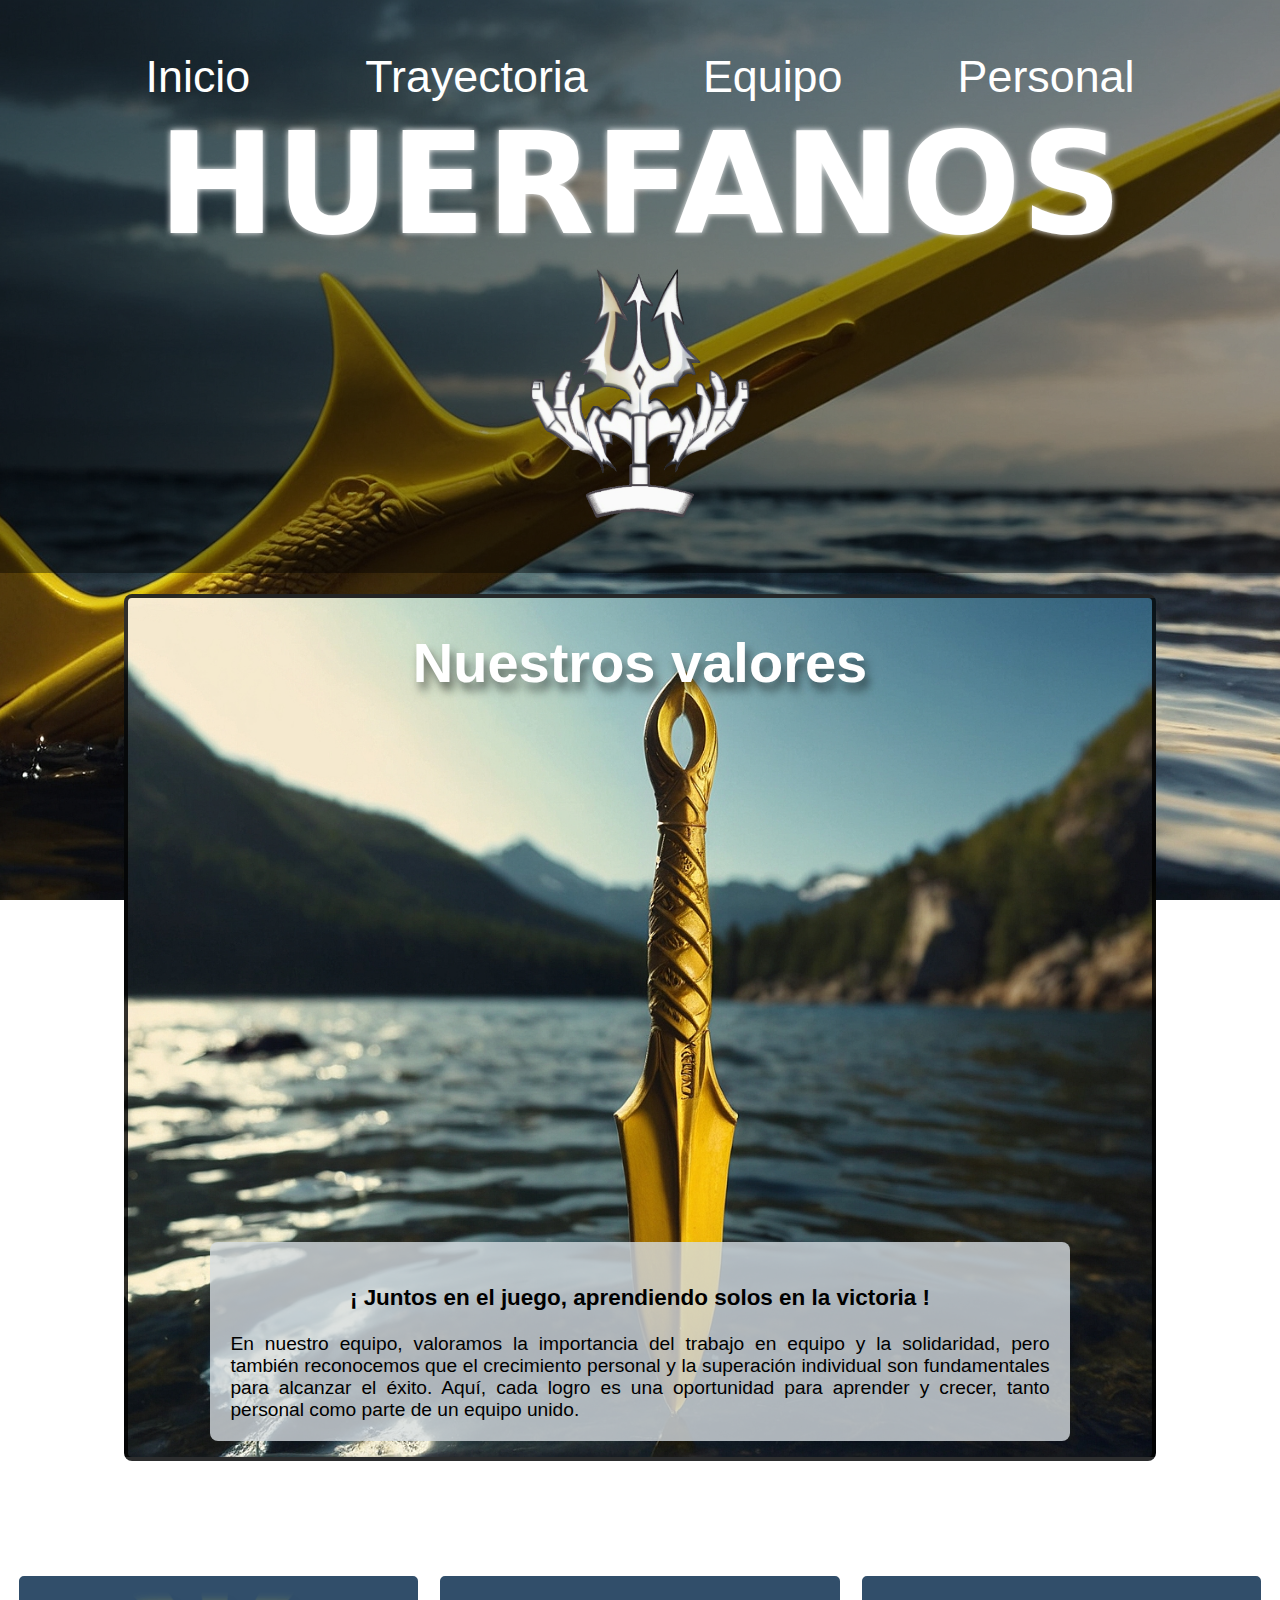
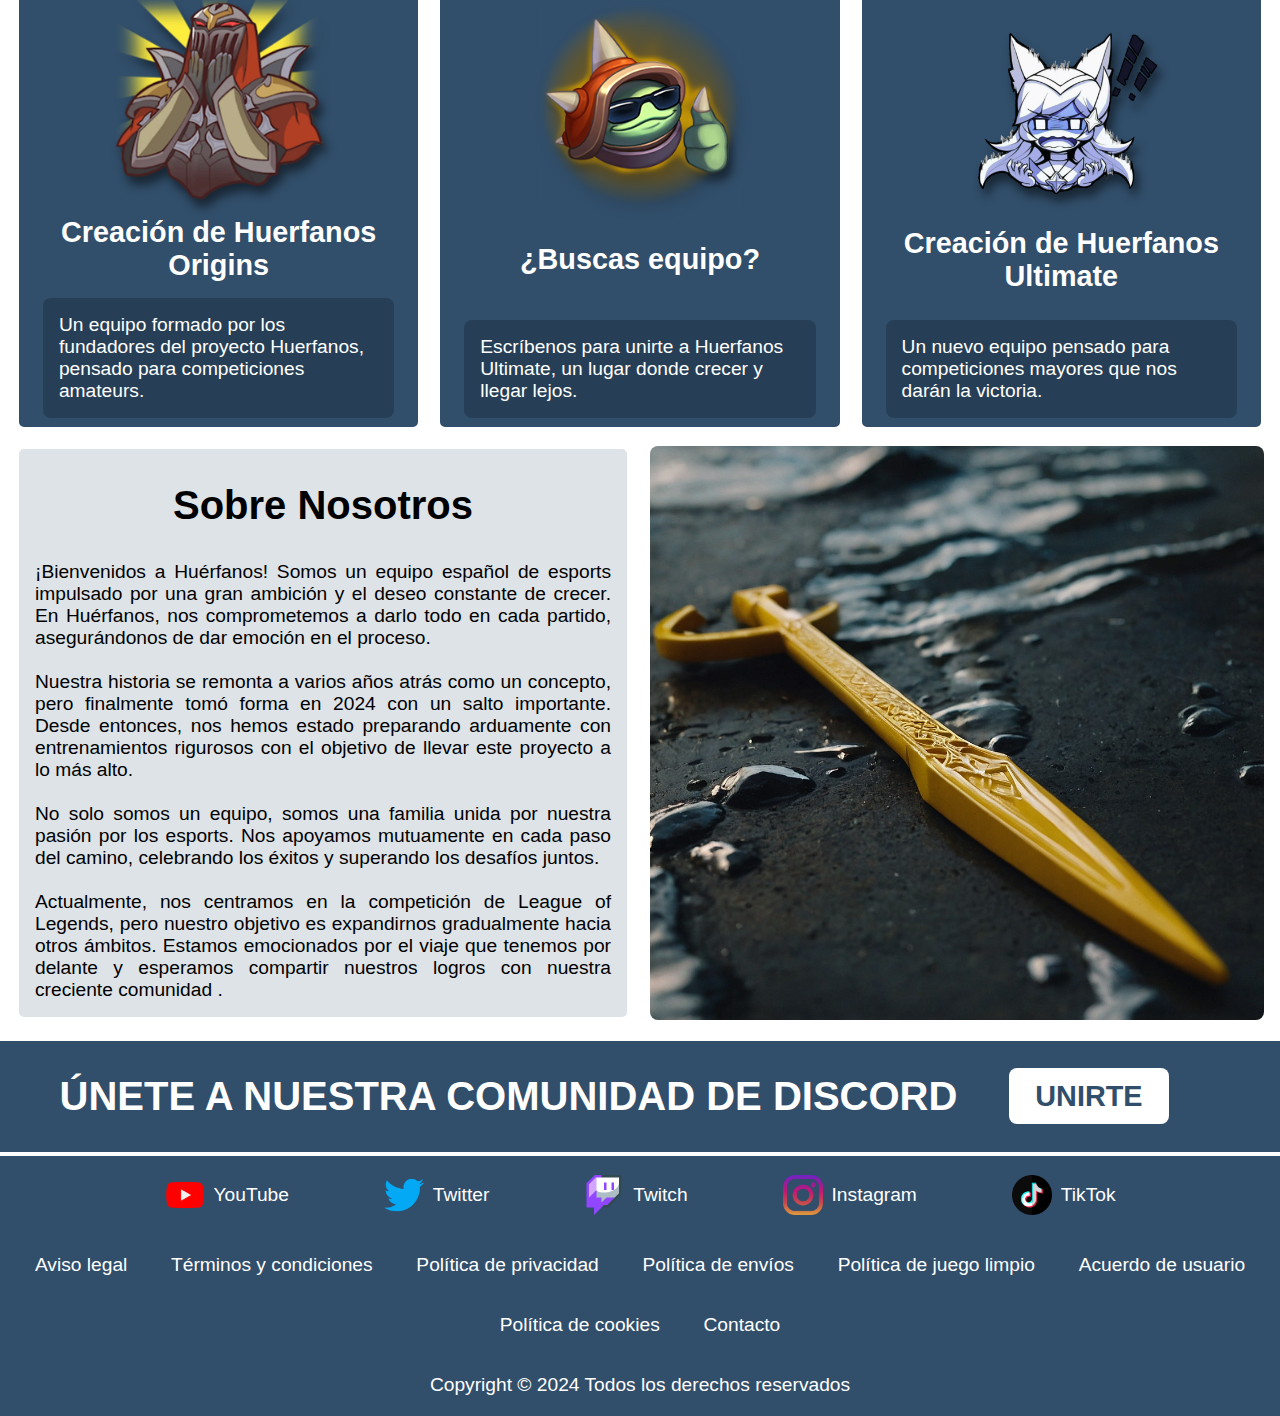
<file: index.html>
<!DOCTYPE html>
<html lang="en">

<head>
    <meta charset="UTF-8">
    <meta name="viewport" content="width=device-width, initial-scale=1.0">
    <link rel="stylesheet" href="./resources/css/estilo-general.css">
    <title>Huerfanos Inicio</title>
</head>

<body>
    <div class="contenedor-general">

        <!--__________________________________________ C A B E C E R A __________________________________________-->
        <header>

            <!--                      Zona NAV                    -->

            <nav>
                <!-- Lista -->
                <ul class="nav">
                    <li><a href="index.html">Inicio</a></li>
                    <li><a href="index.html#trayectoria">Trayectoria</a></li>
                    <li class="desplegable"><a href="#">Equipo</a>
                        <div class="desplegable-nav">
                            <a class="desplegable" href="Origins.html">Origins</a>
                            <a class="desplegable" href="Ultimate.html">Ultimate</a>
                        </div>
                    </li>
                    <li><a href="Personal.html">Personal</a></li>
                </ul>

            </nav>

            <!--                Zona Nombre Equipo                -->
            <h1 class="titulo animacion-titulo">HUERFANOS</h1>

            <!-- Logo -->
            <div class="logo">
                <img class="logo" src="./resources/img/General/Cabecera/Logo.png" alt="Logo">
            </div>

        </header>

        <!--__________________________________________ C U E R P O __________________________________________-->
        <main>

            <!--                   Zona Valores                   -->
            <div class="zona-valores">

                <!-- Titulo e Imagen -->
                <h2 class="valores">Nuestros valores</h2>


                <!-- Texto -->
                <div class="tex-valores">
                    <h3 class="valores">¡ Juntos en el juego, aprendiendo solos en la victoria !</h3>
                    <p class="valores">
                        En nuestro equipo, valoramos la importancia del trabajo en equipo y la solidaridad, pero también
                        reconocemos que el crecimiento personal y la superación individual son fundamentales para
                        alcanzar
                        el
                        éxito. Aquí, cada logro es una oportunidad para aprender y crecer, tanto personal como parte de
                        un equipo unido.
                    </p>
                </div>

            </div>

            <!--                  Zona Noticias                   -->

            <!-- Titulo -->
            <h2 class="noticias">Últimas Noticias</h2>

            <!-- Noticias -->
            <div class="zona-noticias">

                <!-- Noticia 1 -->
                <div class="noticia">
                    <img class="noticia" src="./resources/img/Inicio/Nocicias/Zed.png" alt="Noticia 1">
                    <h3 class="noticia">Creación de Huerfanos Origins</h3>
                    <p class="noticia">Un equipo formado por los fundadores del proyecto Huerfanos, pensado para
                        competiciones amateurs.</p>
                </div>
                <!-- Noticia 2 -->
                <div class="noticia">
                    <img class="noticia" src="./resources/img/Inicio/Nocicias/Rammus_okay.png" alt="Noticia 2">
                    <h3 class="noticia">¿Buscas equipo? </h3>
                    <p class="noticia">Escríbenos para unirte a Huerfanos Ultimate, un lugar donde crecer y llegar
                        lejos. </p>
                </div>
                <!-- Noticia 3 -->
                <div class="noticia">
                    <img class="noticia" src="./resources/img/Inicio/Nocicias/Surprise.png" alt="Noticia 3">
                    <h3 class="noticia">Creación de Huerfanos Ultimate</h3>
                    <p class="noticia">Un nuevo equipo pensado para competiciones mayores que nos darán la victoria.</p>
                </div>

            </div>

            <!--               Zona Sobre nosotros                -->
            <div class="zona-sobre">

                <!-- Texto -->
                <div class="sobre-t">
                    <h2 id="trayectoria" class="sobre">Sobre Nosotros</h2>
                    <p class="sobre">
                        ¡Bienvenidos a Huérfanos! Somos un equipo español de esports impulsado por una gran ambición y
                        el deseo constante de crecer. En Huérfanos, nos comprometemos a darlo todo en cada partido,
                        asegurándonos de dar emoción en el proceso.
                        <br><br>
                        Nuestra historia se remonta a varios años atrás como un concepto, pero finalmente tomó forma en
                        2024 con un salto importante. Desde entonces, nos hemos estado preparando arduamente con
                        entrenamientos rigurosos con el objetivo de llevar este proyecto a lo más alto.
                        <br><br>
                        No solo somos un equipo, somos una familia unida por nuestra pasión por los esports. Nos
                        apoyamos mutuamente en cada paso del camino, celebrando los éxitos y superando los desafíos
                        juntos.
                        <br><br>
                        Actualmente, nos centramos en la competición de League of Legends, pero nuestro objetivo es
                        expandirnos gradualmente hacia otros ámbitos. Estamos emocionados por el viaje que tenemos por
                        delante y esperamos compartir nuestros logros con nuestra creciente comunidad .
                    </p>
                </div>

                <!-- Imagen -->
                <div class="sobre-i"></div>

            </div>
        </main>

        <!--__________________________________________ P I E __________________________________________-->
        <footer>

            <!--                   Zona Discord                   -->
            <div class="zona-ds">
                <h2 class="ds">ÚNETE A NUESTRA COMUNIDAD DE DISCORD</h2>
                <button class="ds"><a class="ds" href="https://discord.gg/6bAdGbrQzT"
                        target="_blank">UNIRTE</a></button>
            </div>

            <!--                    Zona Redes                    -->
            <div class="zona-redes">
                <ul class="redes">
                    <li class="redes"><img class="redes" src="./resources/img/General/Redes sociales/YouTube.png"
                            alt="Logo-YouTube"><a href="">YouTube</a></li>
                    <li class="redes"><img class="redes" src="./resources/img/General/Redes sociales/Twitter.png"
                            alt="Logo-Twitter"><a href="">Twitter</a></li>
                    <li class="redes"><img class="redes" src="./resources/img/General/Redes sociales/Twitch.png"
                            alt="Logo-Twitch"><a href="">Twitch</a></li>
                    <li class="redes"><img class="redes" src="./resources/img/General/Redes sociales/Instagram.png"
                            alt="Logo-Instagram"><a href="">Instagram</a></li>
                    <li class="redes"><img class="redes" src="./resources/img/General/Redes sociales/Tik Tok.png"
                            alt="Logo-TikTok"><a href="">TikTok</a></li>
                </ul>
            </div>

            <!--                  Zona Politicas                  -->
            <div class="zona-politicas">
                <ul class="politicas">
                    <li class="politicas"><a class="politicas" href="">Aviso legal</a></li>
                    <li class="politicas"><a class="politicas" href="">Términos y condiciones</a></li>
                    <li class="politicas"><a class="politicas" href="">Política de privacidad</a></li>
                    <li class="politicas"><a class="politicas" href="">Política de envíos</a></li>
                    <li class="politicas"><a class="politicas" href="">Política de juego limpio</a></li>
                    <li class="politicas"><a class="politicas" href="">Acuerdo de usuario</a></li>
                    <li class="politicas"><a class="politicas" href="">Política de cookies</a></li>
                    <li class="politicas"><a class="politicas" href="">Contacto</a></li>
                </ul>
            </div>

            <!--                    Zona Copy                     -->
            <div class="zona-copy">
                <p class="copy">Copyright © 2024 Todos los derechos reservados</p>
            </div>
        </footer>

    </div>
</body>

</html>
<!--                    Código elaborado por Félix Galán De los Reyes                      -->
</file>
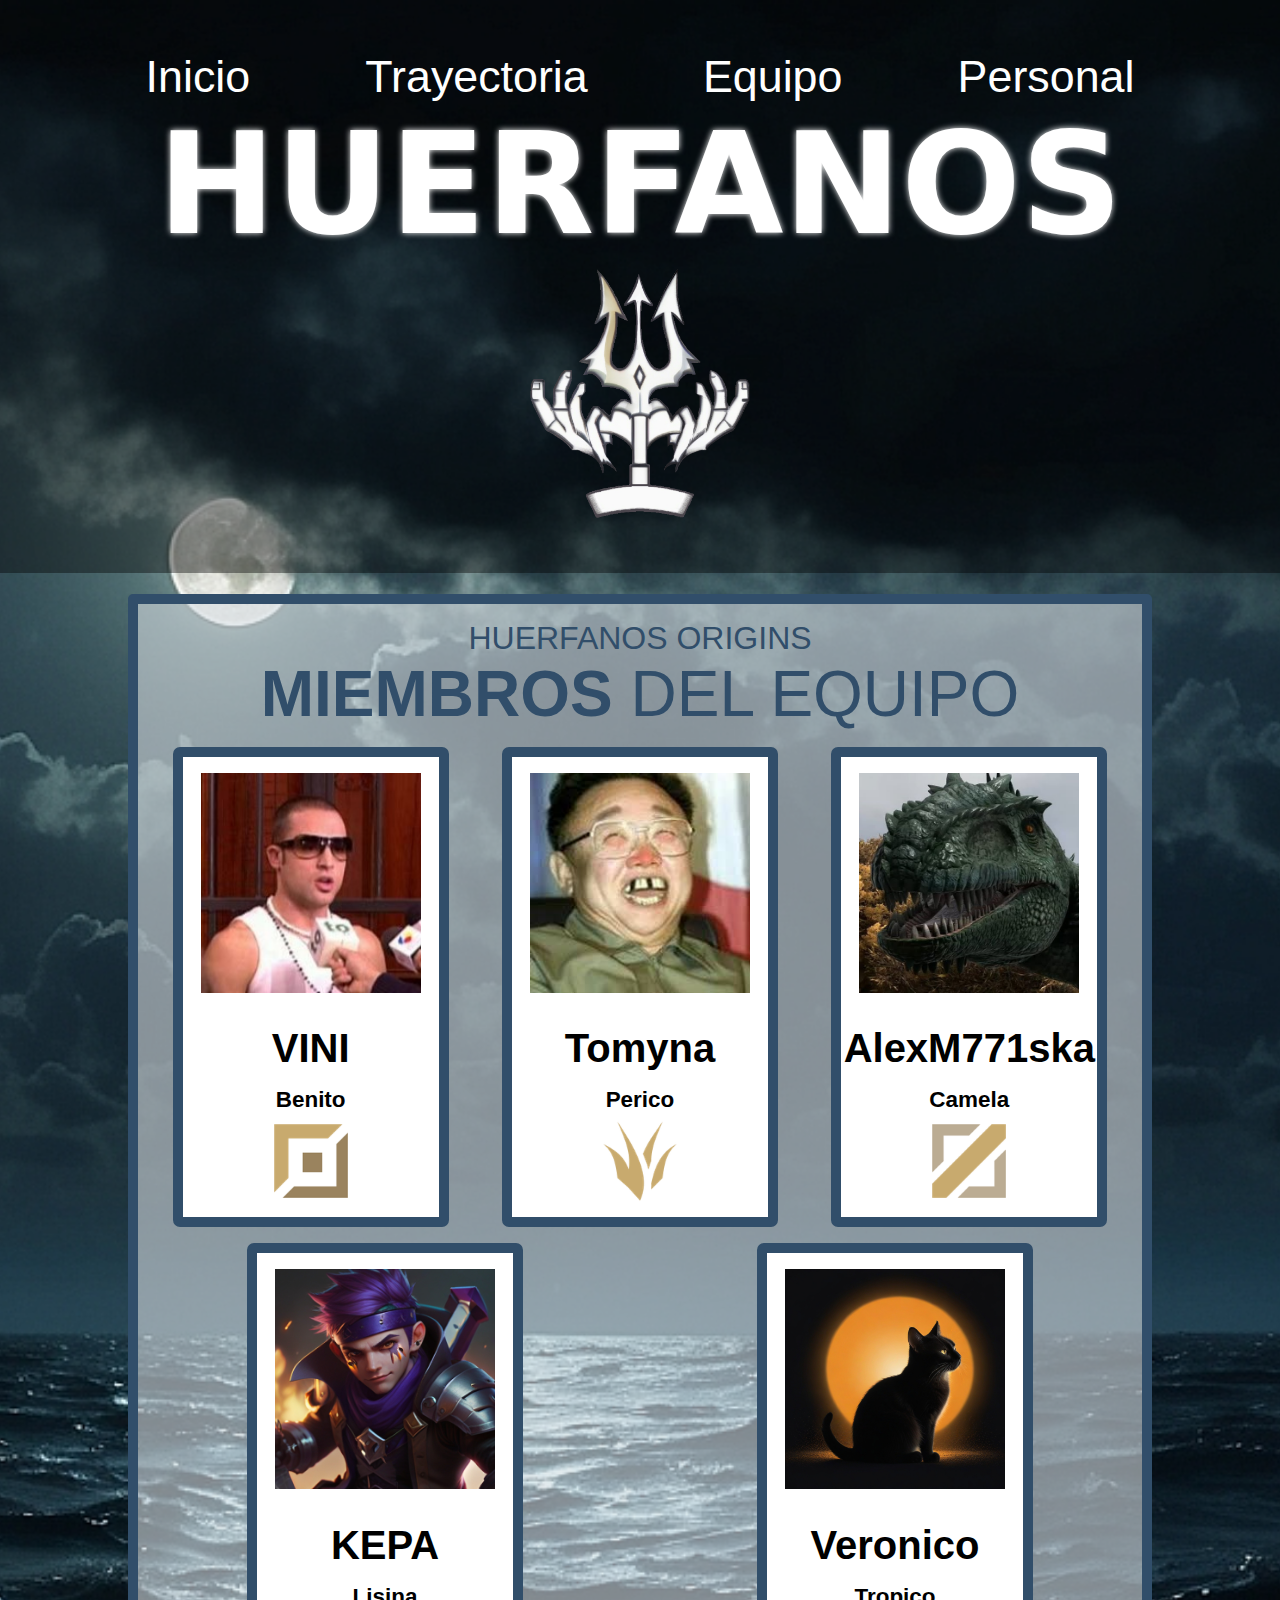
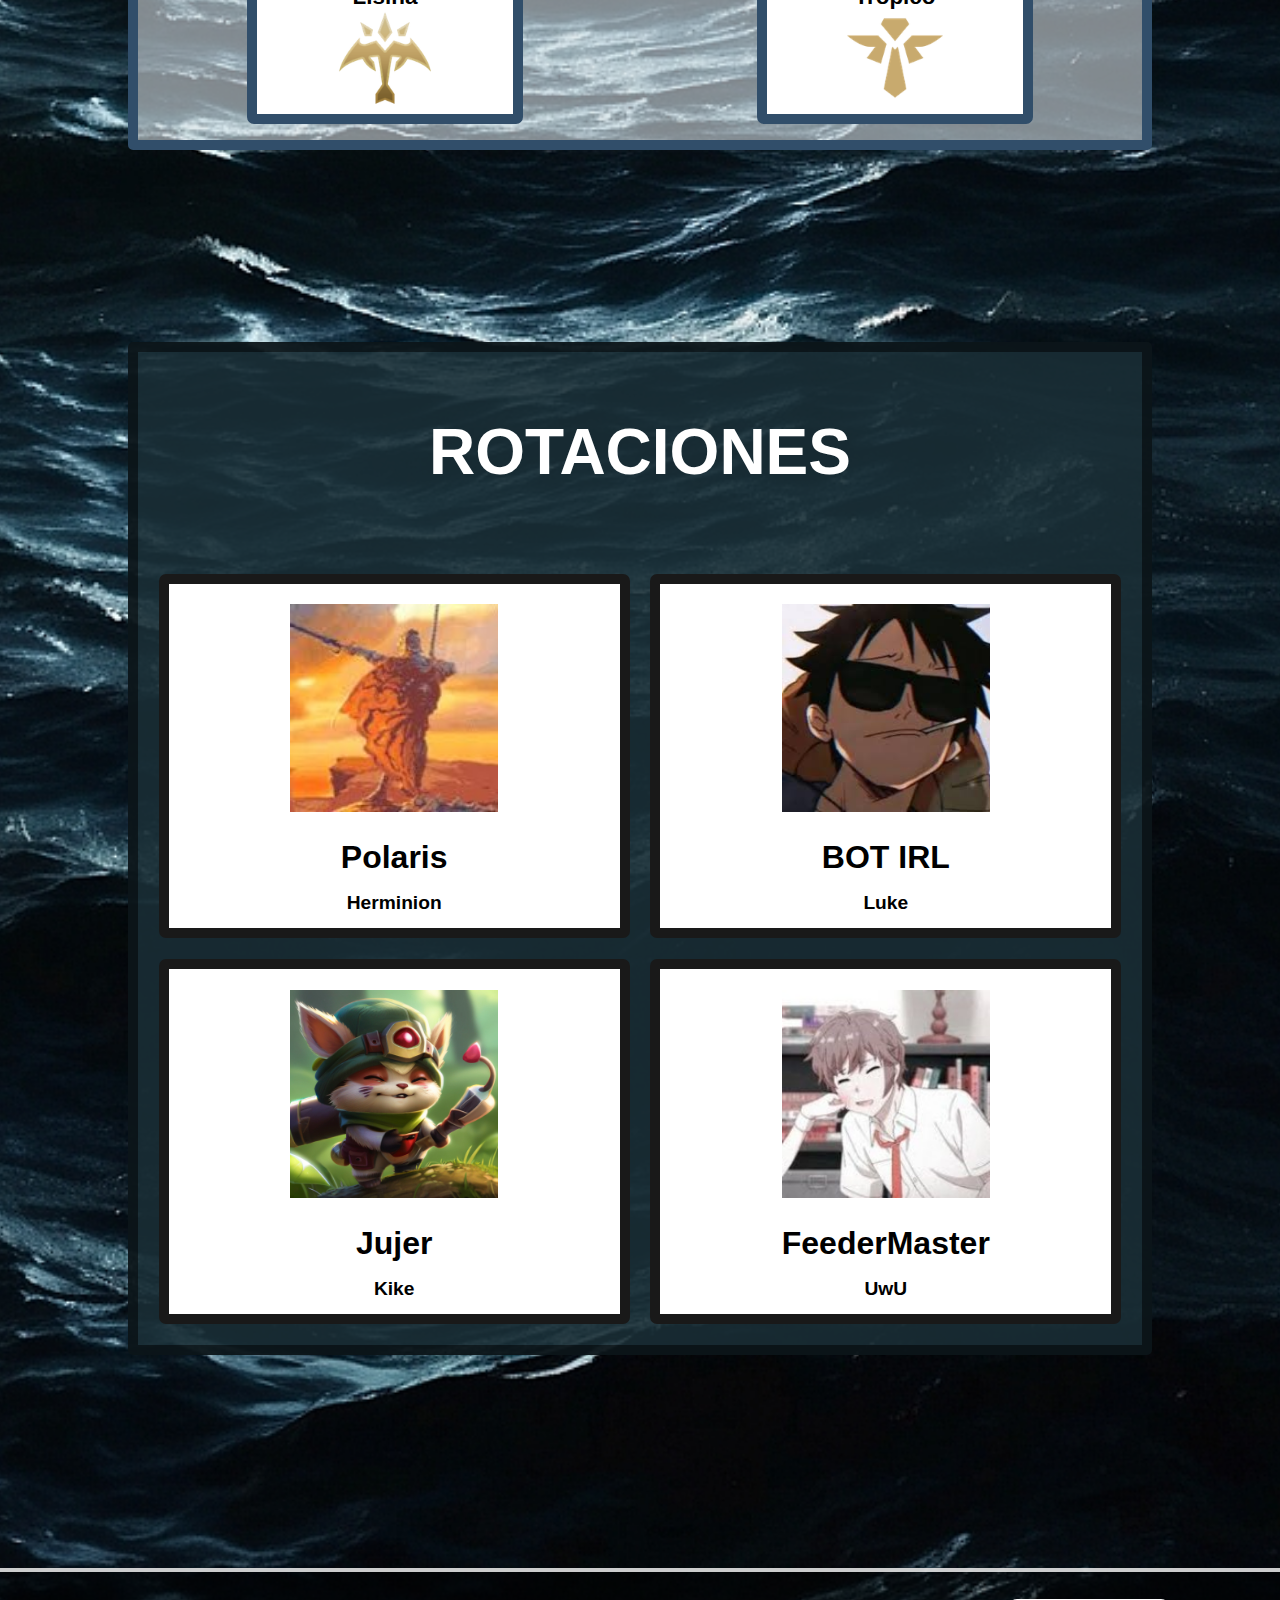
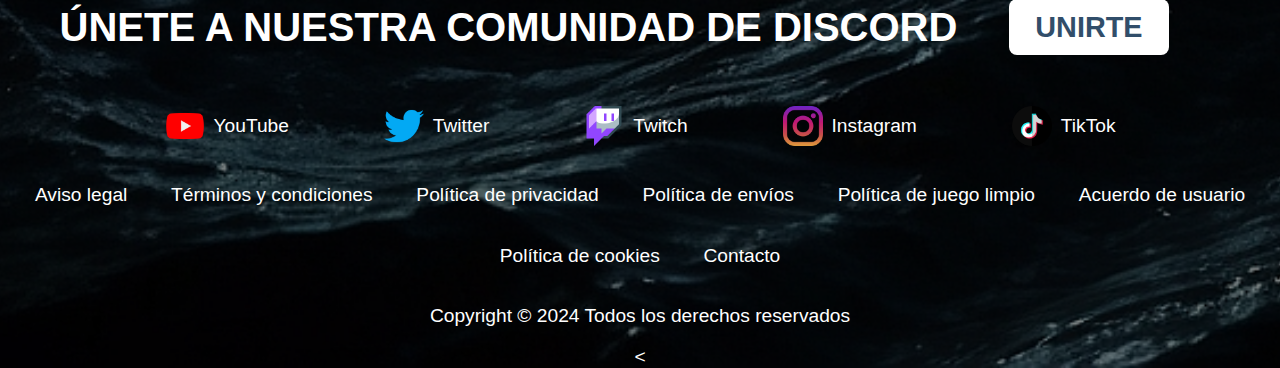
<file: Origins.html>
<!DOCTYPE html>
<html lang="en">

<head>
    <meta charset="UTF-8">
    <meta name="viewport" content="width=device-width, initial-scale=1.0">
    <link rel="stylesheet" href="./resources/css/estilo-general.css">
    <link rel="stylesheet" href="./resources/css/estilo-equipos.css">
    <title>HUERFANOS ORIGINS</title>
</head>

<body>
    <div class="contenedor-general fondo-equipo animacion-fondo-o">

        <!--_________________________________________ C A B E C E R A _____________________________________________-->
        <header>
            <!--                      Zona NAV                    -->
            <nav>

                <!-- Lista -->
                <ul class="nav">
                    <li><a href="index.html">Inicio</a></li>
                    <li><a href="index.html#trayectoria">Trayectoria</a></li>
                    <li class="desplegable"><a href="#">Equipo</a>
                        <div class="desplegable-nav">
                            <a class="desplegable" href="Origins.html">Origins</a>
                            <a class="desplegable" href="Ultimate.html">Ultimate</a>
                        </div>
                    </li>
                    <li><a href="Personal.html">Personal</a></li>
                </ul>

            </nav>

            <!--                Zona Nombre Equipo                -->
            <h1 class="titulo animacion-titulo">HUERFANOS</h1>

            <!-- Logo -->
            <div class="logo">
                <img class="logo" src="./resources/img/General/Cabecera/Logo.png" alt="Logo">
            </div>

        </header>

        <!--___________________________________________ C U E R P O _______________________________________________-->
        <main class="fondo-p">

            <!--                  Zona EQUIPO                     -->
            <div class="zona-miembros">

                <!-- Titulo -->
                <div class="equipo-h">
                    <h3 class="nombret">HUERFANOS ORIGINS</h3>
                    <h1 class="equipo"><span class="gordito">MIEMBROS</span> DEL EQUIPO</h1>
                </div>

                <!-- Miembros -->
                <div class="contenedor-miembros">

                    <div class="miembro top">
                        <img class="miembro" src="./resources/img/Equipo/Miembros/Vini.jpg" alt="Foto-miembro">
                        <h2 class="miembro">VINI</h2>
                        <h3 class="miembro">Benito</h3>
                        <img class="posicion" src="./resources/img/Equipo/Posiciones/TopLane.png" alt="Posicion">
                    </div>
                    <div class="miembro jungle">
                        <img class="miembro" src="./resources/img/Equipo/Miembros/Tomina.jpg" alt="Foto-miembro">
                        <h2 class="miembro">Tomyna</h2>
                        <h3 class="miembro">Perico</h3>
                        <img class="posicion" src="./resources/img/Equipo/Posiciones/Jungle.png" alt="Posicion">
                    </div>
                    <div class="miembro mid">
                        <img class="miembro" src="./resources/img/Equipo/Miembros/Alex.jpg" alt="Foto-miembro">
                        <h2 class="miembro">AlexM771ska</h2>
                        <h3 class="miembro">Camela</h3>
                        <img class="posicion" src="./resources/img/Equipo/Posiciones/MidLane.png" alt="Posicion">
                    </div>
                    <div class="miembro adc desaparece">
                        <img class="miembro" src="./resources/img/Equipo/Miembros/kepa.jpg" alt="Foto-miembro">
                        <h2 class="miembro">KEPA</h2>
                        <h3 class="miembro">Lisina</h3>
                        <img class="posicion" src="./resources/img/Equipo/Posiciones/ADC.png" alt="Posicion">
                    </div>
                    <div class="miembro suport desaparece">
                        <img class="miembro" src="./resources/img/Equipo/Miembros/Veronico.jpg" alt="Foto-miembro">
                        <h2 class="miembro">Veronico</h2>
                        <h3 class="miembro">Tropico</h3>
                        <img class="posicion" src="./resources/img/Equipo/Posiciones/Support.png" alt="Posicion">
                    </div>

                </div>

                <div class="doble aparece">

                    <div class="miembro adc">
                        <img class="miembro" src="./resources/img/Equipo/Miembros/kepa.jpg" alt="Foto-miembro">
                        <h2 class="miembro">KEPA</h2>
                        <h3 class="miembro">Lisina</h3>
                        <img class="posicion" src="./resources/img/Equipo/Posiciones/ADC.png" alt="Posicion">
                    </div>
                    <div class="miembro suport">
                        <img class="miembro" src="./resources/img/Equipo/Miembros/Veronico.jpg" alt="Foto-miembro">
                        <h2 class="miembro">Veronico</h2>
                        <h3 class="miembro">Tropico</h3>
                        <img class="posicion" src="./resources/img/Equipo/Posiciones/Support.png" alt="Posicion">
                    </div>
                </div>

            </div>

            <!--                 Zona ROTACION                    -->
            <div class="zona-rotaciones">

                <!-- Titulo -->
                <div class="rotaciones-t">
                    <h1 class="rotaciones"><span class="gordito-r">ROTACIONES</span> </h1>
                </div>

                <!-- Personas Rotacion -->
                <div class="contenedor-rotaciones">

                    <div class="rotaciones r1">
                        <img class="rotaciones" src="./resources/img/Equipo/Rotaciones/Herminion.jpg"
                            alt="Foto-rotacion">
                        <h2 class="rotaciones">Polaris</h2>
                        <h3 class="rotaciones">Herminion</h3>
                    </div>
                    <div class="rotaciones r2">
                        <img class="rotaciones" src="./resources/img/Equipo/Rotaciones/BOT IRL.jpg" alt="Foto-rotacion">
                        <h2 class="rotaciones">BOT IRL</h2>
                        <h3 class="rotaciones">Luke</h3>
                    </div>
                    <div class="rotaciones r3">
                        <img class="rotaciones" src="./resources/img/Equipo/Rotaciones/Jujer.jpg" alt="Foto-rotacion">
                        <h2 class="rotaciones">Jujer</h2>
                        <h3 class="rotaciones">Kike</h3>
                    </div>
                    <div class="rotaciones r4">
                        <img class="rotaciones" src="./resources/img/Equipo/Rotaciones/FeederMaster.jpg"
                            alt="Foto-rotacion">
                        <h2 class="rotaciones">FeederMaster</h2>
                        <h3 class="rotaciones">UwU</h3>
                    </div>

                </div>
            </div>
        </main>

        <!--______________________________________________ P I E __________________________________________________-->
        <footer>

            <<!-- Zona Discord -->
                <div class="zona-ds">
                    <h2 class="ds">ÚNETE A NUESTRA COMUNIDAD DE DISCORD</h2>
                    <button class="ds"><a class="ds" href="https://discord.gg/6bAdGbrQzT"
                            target="_blank">UNIRTE</a></button>
                </div>

                <!--                    Zona Redes                    -->
                <div class="zona-redes">
                    <ul class="redes">
                        <li class="redes"><img class="redes" src="./resources/img/General/Redes sociales/YouTube.png"
                                alt="Logo-YouTube"><a href="">YouTube</a></li>
                        <li class="redes"><img class="redes" src="./resources/img/General/Redes sociales/Twitter.png"
                                alt="Logo-Twitter"><a href="">Twitter</a></li>
                        <li class="redes"><img class="redes" src="./resources/img/General/Redes sociales/Twitch.png"
                                alt="Logo-Twitch"><a href="">Twitch</a></li>
                        <li class="redes"><img class="redes" src="./resources/img/General/Redes sociales/Instagram.png"
                                alt="Logo-Instagram"><a href="">Instagram</a></li>
                        <li class="redes"><img class="redes" src="./resources/img/General/Redes sociales/Tik Tok.png"
                                alt="Logo-TikTok"><a href="">TikTok</a></li>
                    </ul>
                </div>

                <!--                  Zona Politicas                  -->
                <div class="zona-politicas">
                    <ul class="politicas">
                        <li class="politicas"><a class="politicas" href="">Aviso legal</a></li>
                        <li class="politicas"><a class="politicas" href="">Términos y condiciones</a></li>
                        <li class="politicas"><a class="politicas" href="">Política de privacidad</a></li>
                        <li class="politicas"><a class="politicas" href="">Política de envíos</a></li>
                        <li class="politicas"><a class="politicas" href="">Política de juego limpio</a></li>
                        <li class="politicas"><a class="politicas" href="">Acuerdo de usuario</a></li>
                        <li class="politicas"><a class="politicas" href="">Política de cookies</a></li>
                        <li class="politicas"><a class="politicas" href="">Contacto</a></li>
                    </ul>
                </div>

                <!--                    Zona Copy                     -->
                <div class="zona-copy">
                    <p class="copy">Copyright © 2024 Todos los derechos reservados</p>
                </div>
        </footer>

    </div>
</body>

</html>
<!--                    Código elaborado por Félix Galán De los Reyes                      -->
</file>
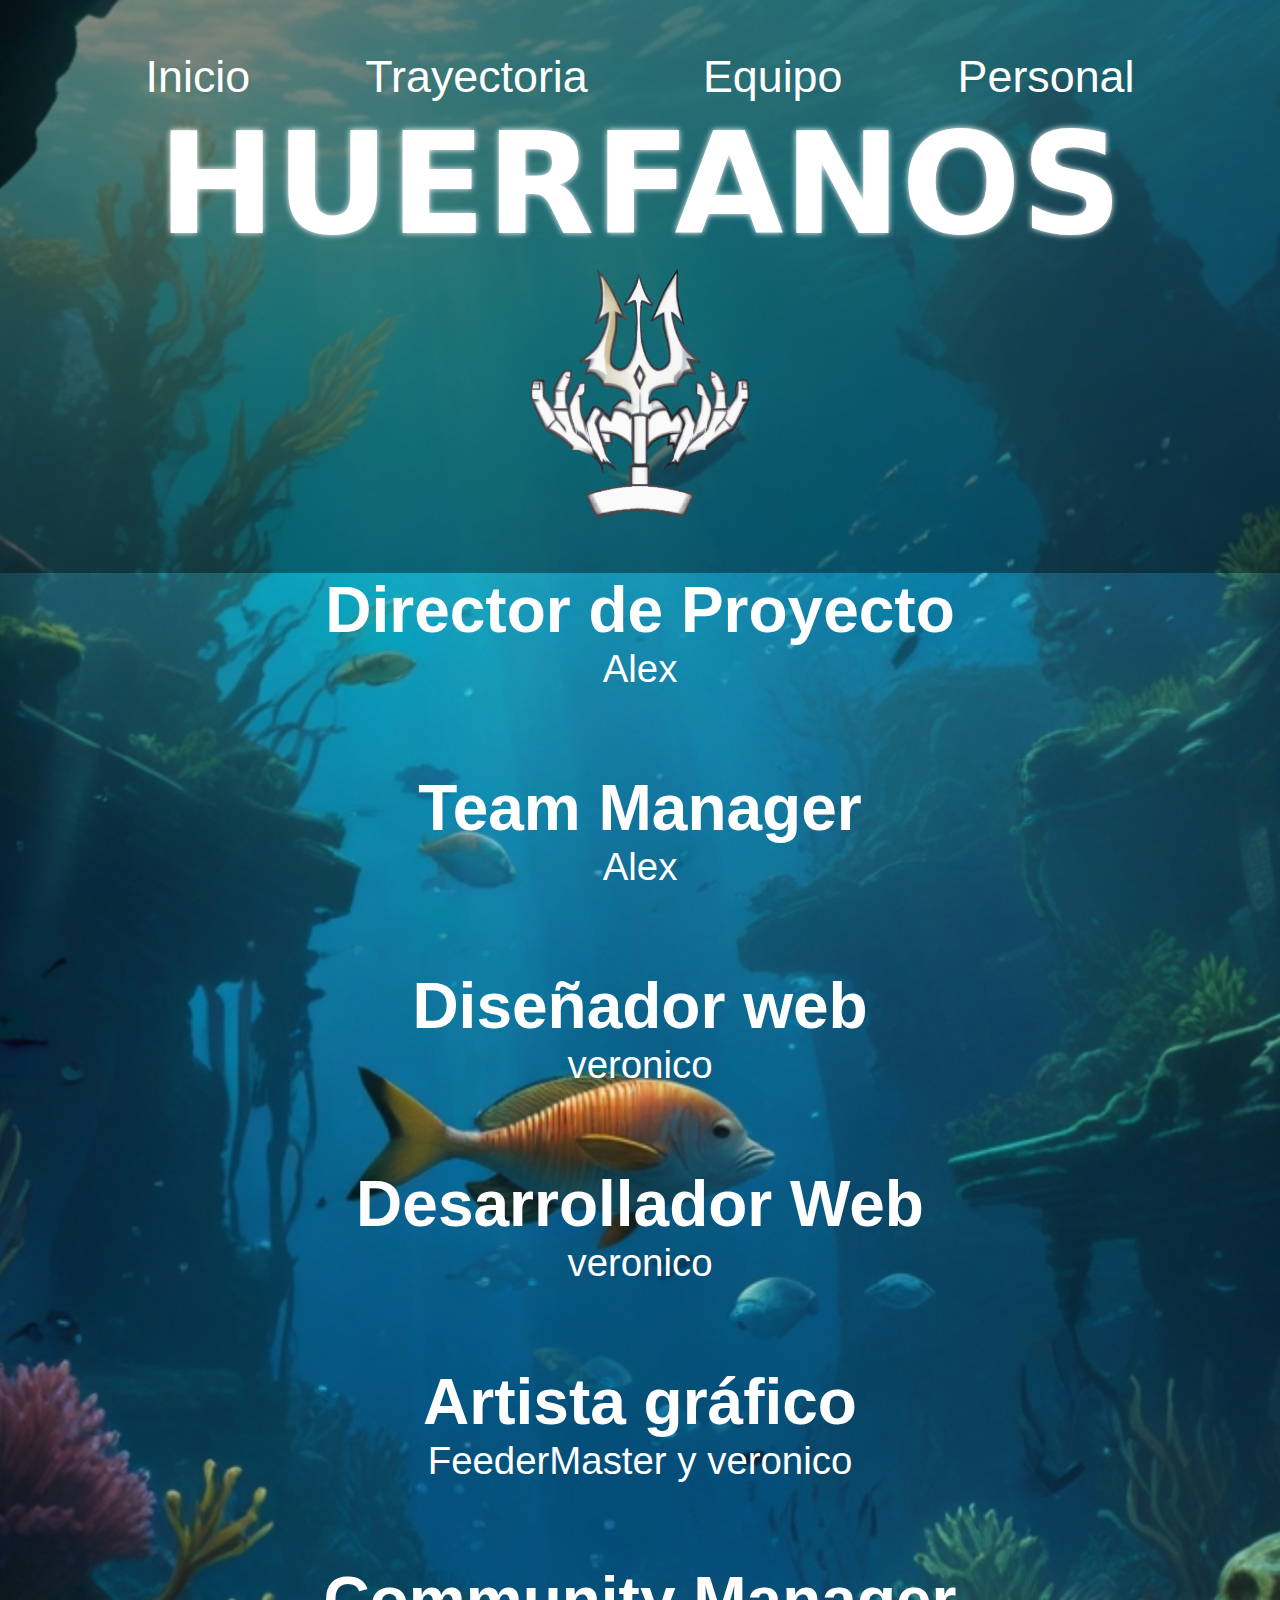
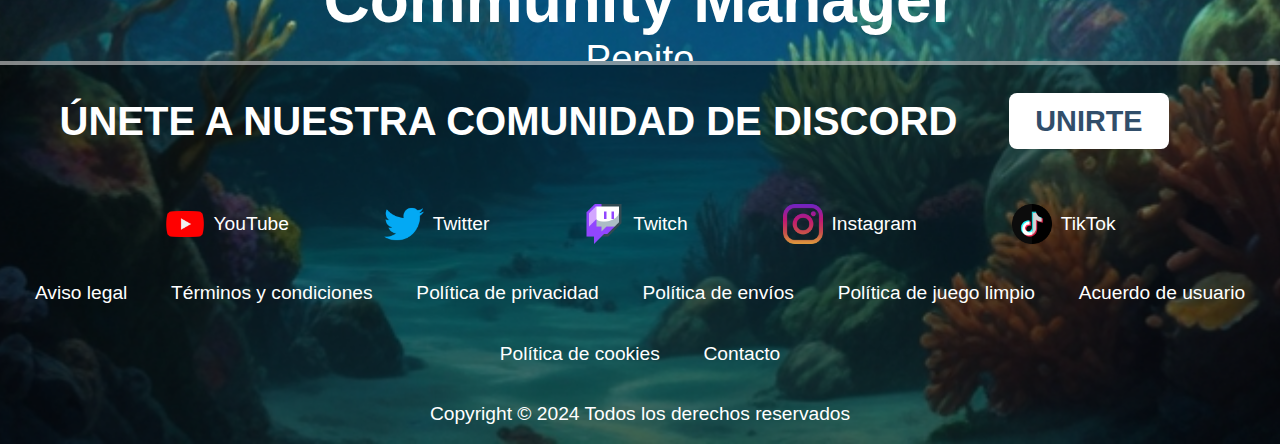
<file: Personal.html>
<!DOCTYPE html>
<html lang="en">

<head>
    <meta charset="UTF-8">
    <meta name="viewport" content="width=device-width, initial-scale=1.0">

    <link rel="stylesheet" href="./resources/css/estilo-general.css">
    <link rel="stylesheet" href="./resources/css/estilo-personal.css">
    <title>Huerfanos Personal</title>
</head>

<body>
    <div class="contenedor-general fondo-personal">

        <!--__________________________________________ C A B E C E R A __________________________________________-->
        <header>

            <!--                      Zona NAV                    -->
            <nav>

                <!-- Lista -->
                <ul class="nav">
                    <li><a href="index.html">Inicio</a></li>
                    <li><a href="index.html#trayectoria">Trayectoria</a></li>
                    <li class="desplegable"><a href="#">Equipo</a>
                        <div class="desplegable-nav">
                            <a class="desplegable" href="Origins.html">Origins</a>
                            <a class="desplegable" href="Ultimate.html">Ultimate</a>
                        </div>
                    </li>
                    <li><a href="Personal.html">Personal</a></li>
                </ul>

            </nav>
            <!-- Zona Nombre Equipo -->
            <h1 class="titulo animacion-titulo">HUERFANOS</h1>

            <!-- Logo -->
            <div class="logo">
                <img class="logo" src="./resources/img/General/Cabecera/Logo.png" alt="Logo">
            </div>

        </header>
        <!--___________________________________________ C U E R P O _______________________________________________-->
        <main>

            <!--                  Zona PERSONAL                     -->
            <div class="contenedor">

                <h1 class="p">Director de Proyecto </h1>
                <h2 class="p">Alex</h2>

                <h1 class="p">Team Manager </h1>
                <h2 class="p">Alex</h2>

                <h1 class="p">Diseñador web</h1>
                <h2 class="p">veronico</h2>

                <h1 class="p">Desarrollador Web </h1>
                <h2 class="p">veronico</h2>

                <h1 class="p">Artista gráfico</h1>
                <h2 class="p">FeederMaster y veronico</h2>

                <h1 class="p">Community Manager</h1>
                <h2 class="p">Pepito</h2>

            </div>

        </main>

        <!--______________________________________________ P I E __________________________________________________-->
        <footer>
            <!--                   Zona Discord                   -->
            <div class="zona-ds">
                <h2 class="ds">ÚNETE A NUESTRA COMUNIDAD DE DISCORD</h2>
                <button class="ds"><a class="ds" href="https://discord.gg/6bAdGbrQzT"
                        target="_blank">UNIRTE</a></button>
            </div>

            <!--                    Zona Redes                    -->
            <div class="zona-redes">
                <ul class="redes">
                    <li class="redes"><img class="redes" src="./resources/img/General/Redes sociales/YouTube.png"
                            alt="Logo-YouTube"><a href="">YouTube</a></li>
                    <li class="redes"><img class="redes" src="./resources/img/General/Redes sociales/Twitter.png"
                            alt="Logo-Twitter"><a href="">Twitter</a></li>
                    <li class="redes"><img class="redes" src="./resources/img/General/Redes sociales/Twitch.png"
                            alt="Logo-Twitch"><a href="">Twitch</a></li>
                    <li class="redes"><img class="redes" src="./resources/img/General/Redes sociales/Instagram.png"
                            alt="Logo-Instagram"><a href="">Instagram</a></li>
                    <li class="redes"><img class="redes" src="./resources/img/General/Redes sociales/Tik Tok.png"
                            alt="Logo-TikTok"><a href="">TikTok</a></li>
                </ul>
            </div>

            <!--                  Zona Politicas                  -->
            <div class="zona-politicas">
                <ul class="politicas">
                    <li class="politicas"><a class="politicas" href="">Aviso legal</a></li>
                    <li class="politicas"><a class="politicas" href="">Términos y condiciones</a></li>
                    <li class="politicas"><a class="politicas" href="">Política de privacidad</a></li>
                    <li class="politicas"><a class="politicas" href="">Política de envíos</a></li>
                    <li class="politicas"><a class="politicas" href="">Política de juego limpio</a></li>
                    <li class="politicas"><a class="politicas" href="">Acuerdo de usuario</a></li>
                    <li class="politicas"><a class="politicas" href="">Política de cookies</a></li>
                    <li class="politicas"><a class="politicas" href="">Contacto</a></li>
                </ul>
            </div>

            <!--                    Zona Copy                     -->
            <div class="zona-copy">
                <p class="copy">Copyright © 2024 Todos los derechos reservados</p>
            </div>
        </footer>

    </div>
</body>

</html>
<!--                    Código elaborado por Félix Galán De los Reyes                      -->
</file>
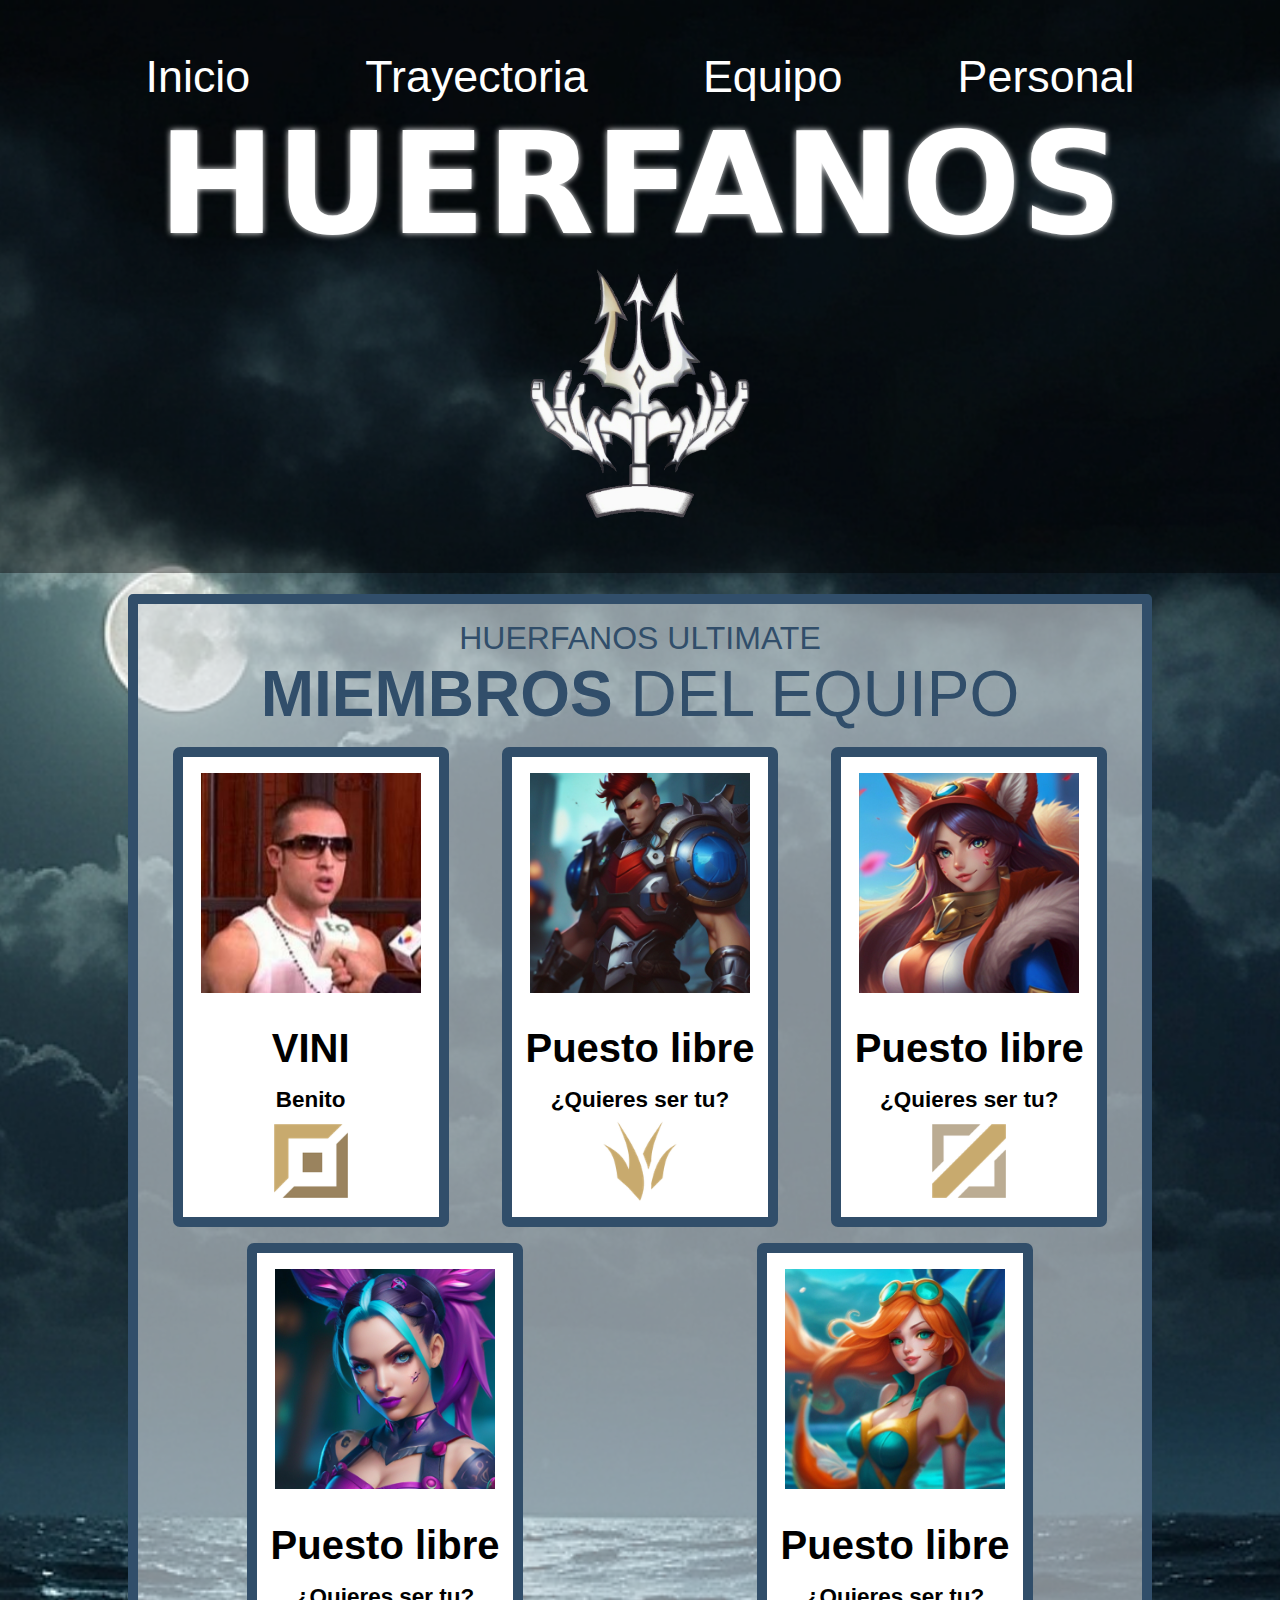
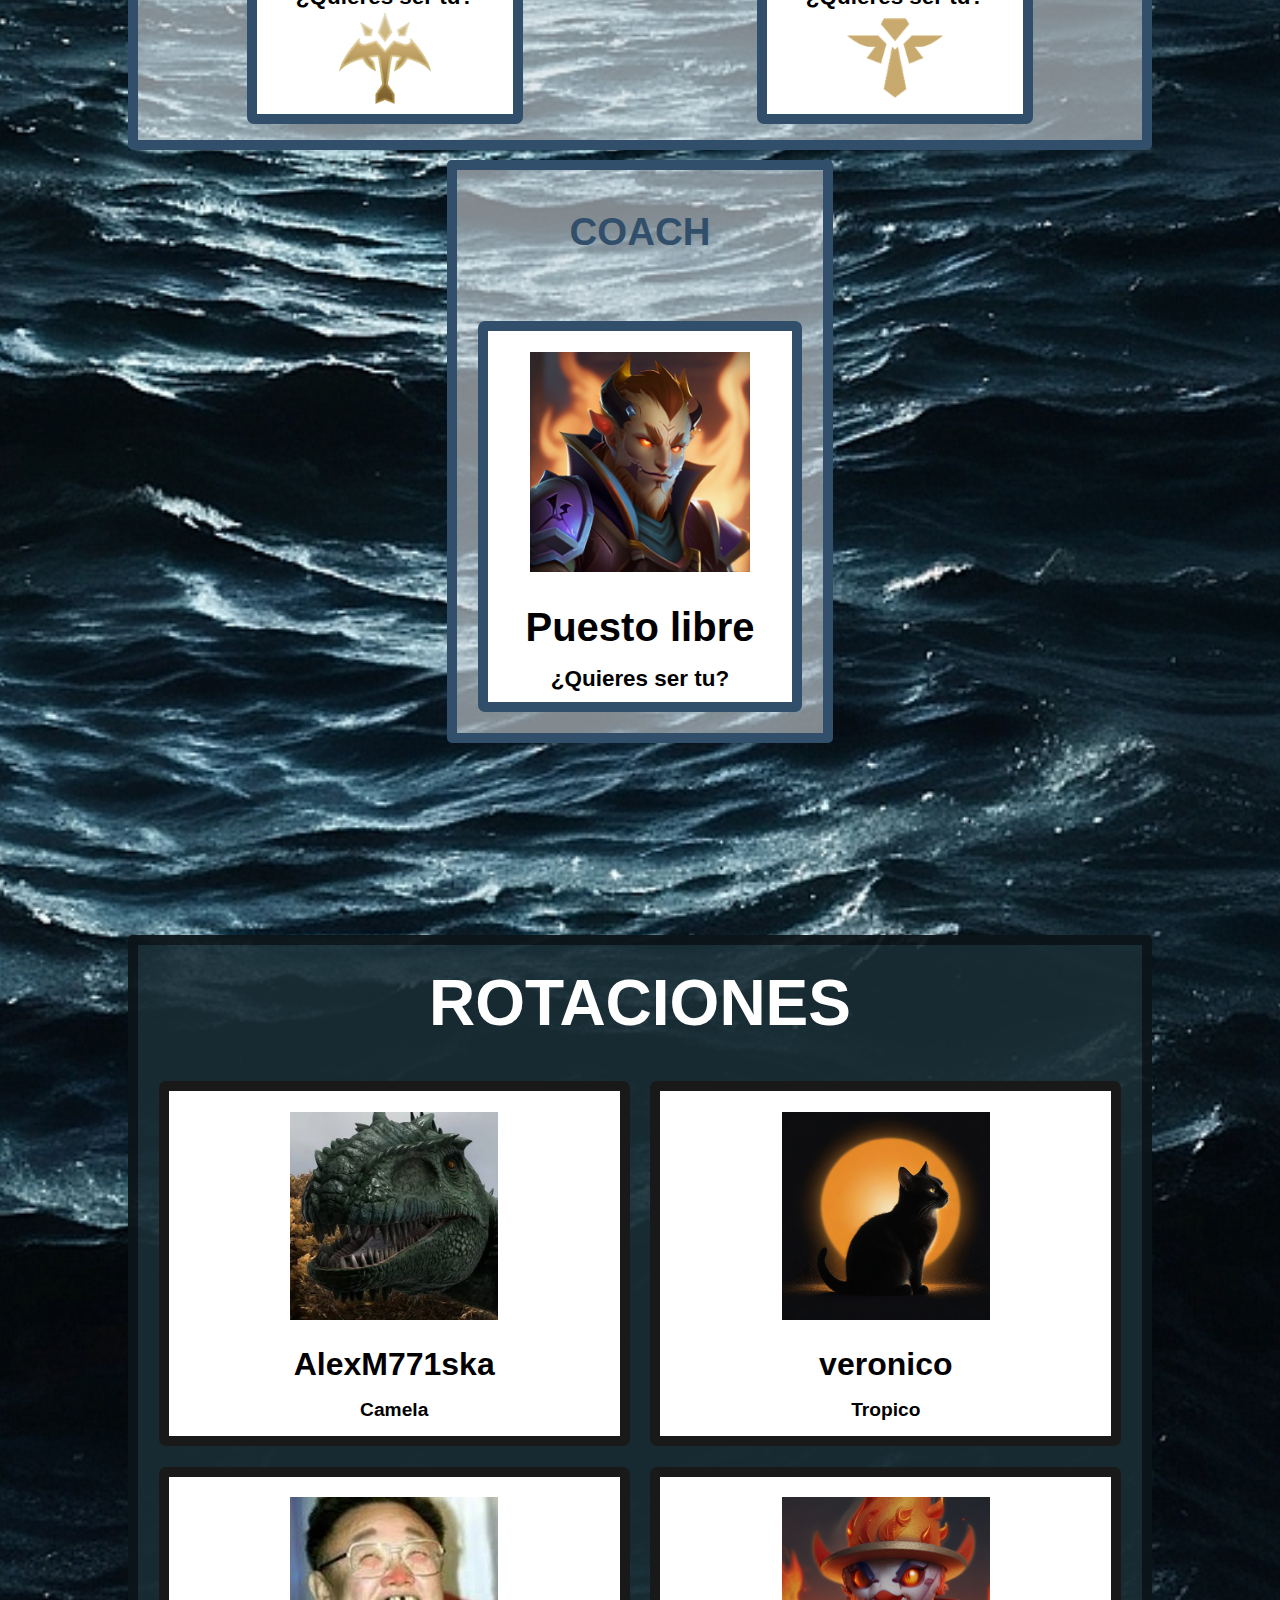
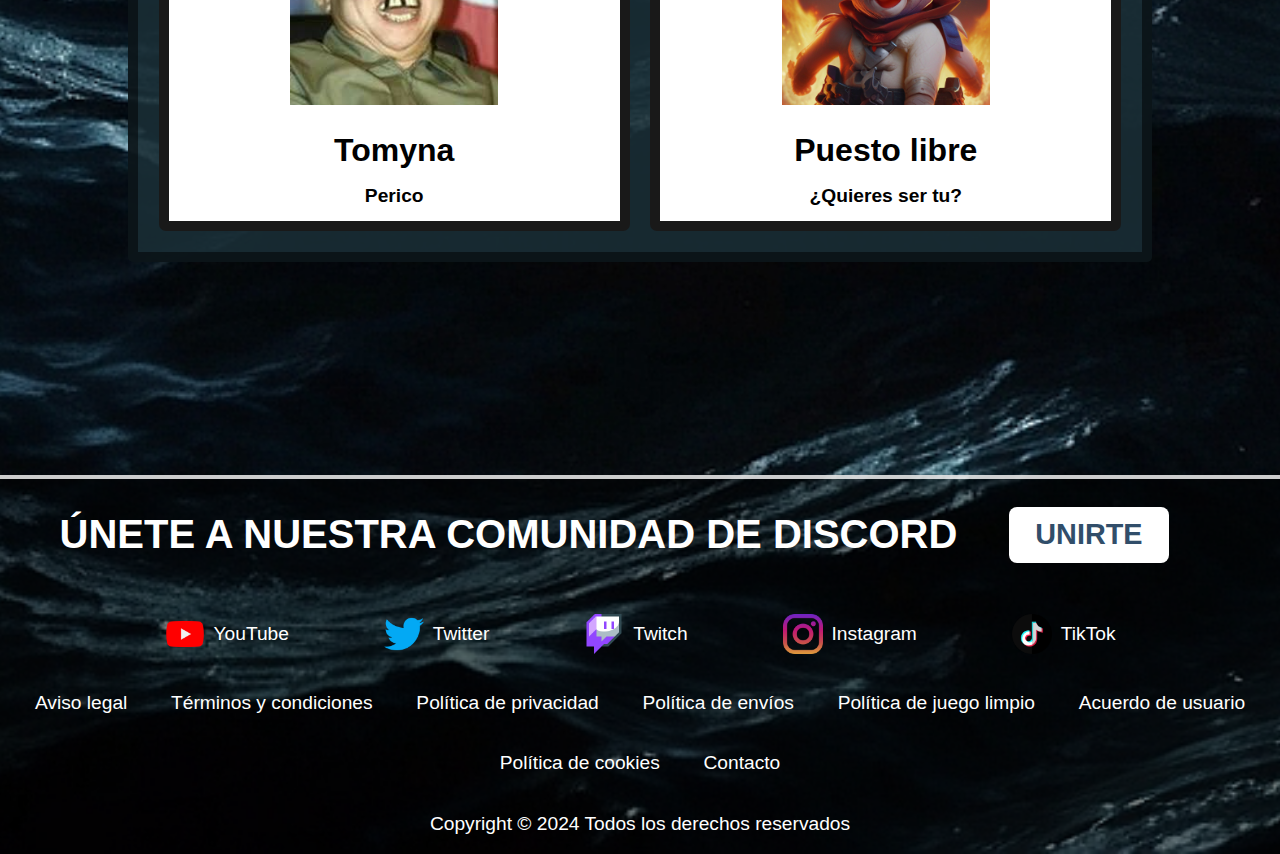
<file: Ultimate.html>
<!DOCTYPE html>
<html lang="en">

<head>
    <meta charset="UTF-8">
    <meta name="viewport" content="width=device-width, initial-scale=1.0">
    <link rel="stylesheet" href="./resources/css/estilo-general.css">
    <link rel="stylesheet" href="./resources/css/estilo-equipos.css">
    <title>HUERFANOS ULTIMATE</title>
</head>

<body>
    <div class="contenedor-general fondo-equipo animacion-fondo-u">


        <!--_________________________________________ C A B E C E R A _____________________________________________-->
        <header>
            <!--                      Zona NAV                    -->
            <nav>

                <!-- Lista -->
                <ul class="nav">
                    <li><a href="index.html">Inicio</a></li>
                    <li><a href="index.html#trayectoria">Trayectoria</a></li>
                    <li class="desplegable"><a href="#">Equipo</a>
                        <div class="desplegable-nav">
                            <a class="desplegable" href="Origins.html">Origins</a>
                            <a class="desplegable" href="Ultimate.html">Ultimate</a>
                        </div>
                    </li>
                    <li><a href="Personal.html">Personal</a></li>
                </ul>

            </nav>

            <!--                Zona Nombre Equipo                -->
            <h1 class="titulo animacion-titulo">HUERFANOS</h1>

            <!-- Logo -->
            <div class="logo">
                <img class="logo" src="./resources/img/General/Cabecera/Logo.png" alt="Logo">
            </div>

        </header>

        <!--___________________________________________ C U E R P O _______________________________________________-->
        <main class="fondo-p">

            <!--                  Zona EQUIPO                     -->
            <div class="zona-miembros zona-miembros-2">

                <!-- Titulo -->
                <div class="equipo-h">
                    <h3 class="nombret">HUERFANOS ULTIMATE</h3>
                    <h1 class="equipo"><span class="gordito">MIEMBROS</span> DEL EQUIPO</h1>
                </div>

                <!-- Miembros -->
                <div class="contenedor-miembros">

                    <div class="miembro">
                        <img class="miembro" src="./resources/img/Equipo/Miembros/Vini.jpg" alt="Foto-miembro">
                        <h2 class="miembro">VINI</h2>
                        <h3 class="miembro">Benito</h3>
                        <img class="posicion" src="./resources/img/Equipo/Posiciones/TopLane.png" alt="Posicion">
                    </div>
                    <div class="miembro">
                        <img class="miembro" src="./resources/img/Equipo/Miembros/Garen.jpg" alt="Foto-miembro">
                        <h2 class="miembro">Puesto libre</h2>
                        <h3 class="miembro">¿Quieres ser tu?</h3>
                        <img class="posicion" src="./resources/img/Equipo/Posiciones/Jungle.png" alt="Posicion">
                    </div>
                    <div class="miembro">
                        <img class="miembro" src="./resources/img/Equipo/Miembros/Ahri.jpg" alt="Foto-miembro">
                        <h2 class="miembro">Puesto libre</h2>
                        <h3 class="miembro">¿Quieres ser tu?</h3>
                        <img class="posicion" src="./resources/img/Equipo/Posiciones/MidLane.png" alt="Posicion">
                    </div>
                    <div class="miembro desaparece">
                        <img class="miembro" src="./resources/img/Equipo/Miembros/Jinx.jpg" alt="Foto-miembro">
                        <h2 class="miembro">Puesto libre</h2>
                        <h3 class="miembro">¿Quieres ser tu?</h3>
                        <img class="posicion" src="./resources/img/Equipo/Posiciones/ADC.png" alt="Posicion">
                    </div>
                    <div class="miembro desaparece">
                        <img class="miembro" src="./resources/img/Equipo/Miembros/Nami.jpg" alt="Foto-miembro">
                        <h2 class="miembro">Puesto libre</h2>
                        <h3 class="miembro">¿Quieres ser tu?</h3>
                        <img class="posicion" src="./resources/img/Equipo/Posiciones/Support.png" alt="Posicion">
                    </div>
                </div>
                <div class="doble aparece">

                    <div class="miembro">
                        <img class="miembro" src="./resources/img/Equipo/Miembros/Jinx.jpg" alt="Foto-miembro">
                        <h2 class="miembro">Puesto libre</h2>
                        <h3 class="miembro">¿Quieres ser tu?</h3>
                        <img class="posicion" src="./resources/img/Equipo/Posiciones/ADC.png" alt="Posicion">
                    </div>
                    <div class="miembro">
                        <img class="miembro" src="./resources/img/Equipo/Miembros/Nami.jpg" alt="Foto-miembro">
                        <h2 class="miembro">Puesto libre</h2>
                        <h3 class="miembro">¿Quieres ser tu?</h3>
                        <img class="posicion" src="./resources/img/Equipo/Posiciones/Support.png" alt="Posicion">
                    </div>
                </div>

            </div>

            <!--                  Zona coach                      -->
            <div class="zona-coach">
                <!-- Titulo -->
                <div class="coach-h">
                    <h1 class="coach"><span class="gordito">COACH</span> </h1>
                </div>

                <!-- Miembros -->
                <div class="contenedor-coach">

                    <div class="coach">
                        <img class="miembro" src="./resources/img/Equipo/Miembros/coach.jpg" alt="Foto-miembro">
                        <h2 class="miembro">Puesto libre</h2>
                        <h3 class="miembro">¿Quieres ser tu?</h3>
                    </div>
                </div>
            </div>



            <!--                 Zona ROTACION                    -->
            <div class="zona-rotaciones">

                <!-- Titulo -->
                <div class="rotaciones-t">
                    <h1 class="equipo"><span class="gordito">ROTACIONES</span> </h1>
                </div>

                <!-- Personas Rotacion -->
                <div class="contenedor-rotaciones">

                    <div class="rotaciones r1">
                        <img class="rotaciones" src="./resources/img/Equipo/Miembros/Alex.jpg" alt="Foto-rotacion">
                        <h2 class="rotaciones">AlexM771ska</h2>
                        <h3 class="rotaciones">Camela</h3>
                    </div>
                    <div class="rotaciones r2">
                        <img class="rotaciones" src="./resources/img/Equipo/Miembros/Veronico.jpg" alt="Foto-rotacion">
                        <h2 class="rotaciones">veronico</h2>
                        <h3 class="rotaciones">Tropico</h3>
                    </div>
                    <div class="rotaciones r3">
                        <img class="rotaciones" src="./resources/img/Equipo/Miembros/Tomina.jpg" alt="Foto-rotacion">
                        <h2 class="rotaciones">Tomyna</h2>
                        <h3 class="rotaciones">Perico</h3>
                    </div>
                    <div class="rotaciones r4">
                        <img class="rotaciones" src="./resources/img/Equipo/Miembros/New.jpg" alt="Foto-rotacion">
                        <h2 class="rotaciones">Puesto libre</h2>
                        <h3 class="rotaciones">¿Quieres ser tu?</h3>
                    </div>


                </div>
            </div>
        </main>

        <!--______________________________________________ P I E __________________________________________________-->
        <footer>

            <!--                   Zona Discord                   -->
            <div class="zona-ds">
                <h2 class="ds">ÚNETE A NUESTRA COMUNIDAD DE DISCORD</h2>
                <button class="ds"><a class="ds" href="https://discord.gg/6bAdGbrQzT"
                        target="_blank">UNIRTE</a></button>
            </div>

            <!--                    Zona Redes                    -->
            <div class="zona-redes">
                <ul class="redes">
                    <li class="redes"><img class="redes" src="./resources/img/General/Redes sociales/YouTube.png"
                            alt="Logo-YouTube"><a href="">YouTube</a></li>
                    <li class="redes"><img class="redes" src="./resources/img/General/Redes sociales/Twitter.png"
                            alt="Logo-Twitter"><a href="">Twitter</a></li>
                    <li class="redes"><img class="redes" src="./resources/img/General/Redes sociales/Twitch.png"
                            alt="Logo-Twitch"><a href="">Twitch</a></li>
                    <li class="redes"><img class="redes" src="./resources/img/General/Redes sociales/Instagram.png"
                            alt="Logo-Instagram"><a href="">Instagram</a></li>
                    <li class="redes"><img class="redes" src="./resources/img/General/Redes sociales/Tik Tok.png"
                            alt="Logo-TikTok"><a href="">TikTok</a></li>
                </ul>
            </div>

            <!--                  Zona Politicas                  -->
            <div class="zona-politicas">
                <ul class="politicas">
                    <li class="politicas"><a class="politicas" href="">Aviso legal</a></li>
                    <li class="politicas"><a class="politicas" href="">Términos y condiciones</a></li>
                    <li class="politicas"><a class="politicas" href="">Política de privacidad</a></li>
                    <li class="politicas"><a class="politicas" href="">Política de envíos</a></li>
                    <li class="politicas"><a class="politicas" href="">Política de juego limpio</a></li>
                    <li class="politicas"><a class="politicas" href="">Acuerdo de usuario</a></li>
                    <li class="politicas"><a class="politicas" href="">Política de cookies</a></li>
                    <li class="politicas"><a class="politicas" href="">Contacto</a></li>
                </ul>
            </div>

            <!--                    Zona Copy                     -->
            <div class="zona-copy">
                <p class="copy">Copyright © 2024 Todos los derechos reservados</p>
            </div>
        </footer>

    </div>
</body>

</html>
<!--                    Código elaborado por Félix Galán De los Reyes                      -->
</file>
<file: resources/css/estilo-general.css>
/*_________________________________________ V A R I A B L E S ___________________________________________*/
:root {
  --Azul-P: #314e6a;
}


/*________________________________________ ETIQUETAS GENERALES __________________________________________*/
html {
  font-family: Arial, Helvetica, sans-serif;
  background-color: var(--Azul-P);
}

ul,
li {
  display: inline-flex;
  flex-wrap: wrap;
}

a {
  color: inherit;
  text-decoration: none;
}

h2 {
  font-size: 2.5rem;
  text-align: center;
}


/*______________________________________ ESTRUCTURA CONTENEDORES  _______________________________________*/
body {
  width: auto;
  height: auto;
  margin: 0;
  font-size: 120%;
}

div.contenedor-general {
  height: 100%;
  width: 100%;
  background-color: white;
  background-image: url("../img/General/Cabecera/Fondo.jpg");
  background-size: cover;
  background-repeat: no-repeat;
  background-position: center;
  background-attachment: fixed;
  display: grid;
  grid-template-rows: auto 1fr auto;
  gap: 1.3rem;

}

header {
  grid-row: 1;
}

main {
  grid-row: 2;
}

footer {
  grid-row: 3;
}


/*_________________________________________ C A B E C E R A _____________________________________________*/
header {
  display: grid;
  grid-template-columns: 20% auto 20%;
  grid-template-rows: 30% 70%;
  background-color: rgba(0, 0, 0, 0.4);
  padding-top: 4%;
  padding-bottom: 4%;
}


/*                      Zona NAV                    */

nav {
  grid-column: 2;
  background-color: transparent;
  text-align: center;
  margin-left: 0.5rem;
  margin-right: 0.5rem;
}

nav ul {
  list-style-type: none;
  margin: 0;
  padding: 0;
}

nav ul li {
  display: inline-block;
}

nav ul li a {
  display: block;
  text-decoration: none;
  color: white;
}

div.desplegable-nav {
  display: none;
  position: absolute;
  z-index: 1;
}

div.desplegable-nav a {
  display: block;
  padding: 0.5rem 0.5rem;
  text-decoration: none;
  color: white;
  border: 1px solid black;
}

.desplegable:hover div.desplegable-nav {
  display: block;
}

a.desplegable {
  background-color: rgba(0, 0, 0, 0.5);
}

a.desplegable:hover {
  color: white;
  transform: scale(1.01);
  background-color: rgba(49, 78, 106, 0.5);
}

ul.nav,
li.nav {
  display: inline-flex;
  color: white;
  gap: 11vw;
  font-size: 1.7vw;
}

li.nav:hover {
  text-decoration: underline
}


/*                     Zona logo                    */

div.logo {
  grid-column: 1;
  grid-row: 1 / span 2;
  display: flex;
  align-items: center;
}

img.logo {
  max-height: 100%;
  height: 13rem;
  margin: auto;
}


/*                Zona Nombre Equipo                */

h1.titulo {
  grid-row: 2;
  grid-column: 2;

  text-align: center;
  margin: auto;
  color: white;
  font-family: system-ui;
  text-shadow: 0px 0px 6px;
  font-size: 700%;
}


/*___________________________________________ C U E R P O _______________________________________________*/

main {
  height: 100%;
  width: 100%;
}


/*                   Zona Valores                   */

div.zona-valores {
  width: 80%;

  text-align: center;
  padding-bottom: 1rem;

  border: 4px solid rgba(0, 0, 0, 0.8);
  background-color: rgba(214, 220, 225, 0.8);
  border-radius: 20px;

  background-image: url("../img/Inicio/Cuerpo/Zona-valores.jpg");
  background-size: cover;
  background-position: center;
  background-repeat: no-repeat;

  display: flex;
  flex-direction: column;
  justify-content: space-between;
  gap: 500px;
  margin: auto;
  border-radius: 8px;
}

/* Titulo e Imegen */
h2.valores {
  margin-top: 2rem;
  color: white;
  font-size: 3.5rem;

  filter: drop-shadow(4px 8px 5px rgba(0, 0, 0, 0.5));
}

/* Texto */
div.tex-valores {
  width: 80%;
  margin: auto;
  padding: 2%;
  border-radius: 8px;
  background-color: rgba(214, 220, 225, 0.8);
}

p.valores {
  margin: auto;
  text-align: justify;
  display: flex;
}


/*                  Zona Noticias                   */

h2.noticias {
  color: white;
}

div.zona-noticias {
  display: grid;
  grid-template-columns: 1fr 1fr 1fr;
  grid-row: auto;
  gap: 1rem;
  margin: 1rem;
}

div.noticia {
  background-color: var(--Azul-P);
  color: white;
  border-radius: 8px;
  border: 3px solid white;
  padding-top: 1rem;
  display: grid;
  grid-template-columns: auto;
  grid-row: 1fr 1fr 1fr;
  gap: 1rem;
}

div.noticia:hover {

  transform: scale(1.07);
}

img.noticia {
  height: 13rem;
  filter: drop-shadow(4px 8px 5px rgba(0, 0, 0, 0.5));
  margin: auto;
}

h3.noticia {
  display: flex;
  font-size: 150%;
  margin: auto;
  padding-left: 1rem;
  padding-right: 1rem;
  text-align: center;
}

p.noticia {
  width: 80%;
  background-color: rgba(0, 5, 8, 0.2);
  border-radius: 8px;
  padding-top: 1rem;
  padding-bottom: 1rem;
  padding-left: 1rem;
  padding-right: 1rem;
  margin: auto;
  margin-bottom: 0.6rem;
}


/*               Zona Sobre nosotros                */

div.zona-sobre {
  display: grid;
  grid-template-columns: 1fr 1fr;
  grid-template-rows: auto;
  gap: 20px;
}

/* Texto */
div.sobre-t {
  background-color: rgba(214, 220, 225, 0.8);
  margin-left: 1rem;
  padding-bottom: 1rem;
  border-radius: 8px;
  border: 3px solid white;
}

p.sobre {
  margin: auto;
  text-align: justify;
  display: flex;
  margin-right: 1rem;
  margin-left: 1rem;
}

/* Imagen */
div.sobre-i {
  height: auto;
  width: auto;
  background-image: url("../img/Inicio/Cuerpo/zona-sobre.jpg");
  background-size: cover;
  background-position: center;
  background-repeat: no-repeat;
  margin-right: 1rem;
  border-radius: 8px;
}


/*______________________________________________ P I E __________________________________________________*/
footer {
  background-color: var(--Azul-P);
  color: white;
  display: grid;
  grid-template-rows: auto auto auto auto;
  text-align: center;
}


/*                   Zona Discord                   */
div.zona-ds {
  grid-row: 1;
  display: grid;
  grid-template-columns: auto auto;
  gap: 0px;
  padding: 0px;
  align-items: center;
  padding-left: 0.5rem;
  padding-right: 0.5rem;
}

button.ds {
  height: 3.5rem;
  width: 10rem;
  border-radius: 8px;
  font-family: Montserrat, Arial, Helvetica, sans-serif;
  border-color: transparent;
  font-size: 1.8rem;
  font-weight: 600;
  background-color: white;
  color: var(--Azul-P);
}

button.ds:hover {
  transform: scale(1.4);
  cursor: pointer;
}


/*                    Zona Redes                    */

div.zona-redes {
  grid-row: 2;
  display: flex;
  text-align: center;
  align-items: center;
  border-top: 4px solid white;
}

ul.redes {
  padding-inline-start: 0;
  text-align: center;
  margin: auto;
  display: inline-block;
}

li.redes {
  align-items: center;
  padding: 1.5vw;
  margin-left: 2vw;
  margin-right: 2vw;
}

img.redes {
  height: 40px;
  margin-right: 9px;
}


/*                  Zona Politicas                  */

div.zona-politicas {
  grid-row: 3;
  display: flex;
  text-align: center;
  align-items: center;
  margin-left: 0.5rem;
  margin-right: 0.5rem;
}

ul.politicas {
  padding-inline-start: 0;
  text-align: center;
  margin: auto;
  display: inline-block;
}

li.politicas:hover {
  text-decoration: underline
}

a.politicas {
  padding: 1.5vw;
}


/*                    Zona Copy                     */
div.zona-copy {
  grid-row: 4;
}


/*________________________________________ A N I M A C I O N E S ________________________________________*/

/*__________________________________________ DISEÑO RESPONSIVO __________________________________________*/

@media screen and (max-width: 1300px) {

  header {
    display: grid;
    grid-template-columns: auto auto auto;
    grid-template-rows: auto auto auto;
    background-color: rgba(0, 0, 0, 0.4);
    padding-top: 4%;
    padding-bottom: 4%;
  }

  /*    Zona NAV    */
  nav {
    grid-row: 1;
    background-color: transparent;
    text-align: center;
    align-items: center;
    margin-left: 0.5rem;
    margin-right: 0.5rem;
  }


  /*     Zona logo    */

  div.logo {
    grid-column: 2;
    grid-row: 3;

    display: flex;
    align-items: center;
    margin: auto;
    width: 100%;
    text-align: center;
    margin: auto;
    text-align: center;
    align-items: center;
  }

  img.logo {
    max-height: 100%;
    height: 20vw;
    margin: auto;
    text-align: center;
    margin: auto;
  }

  /*    Zona Nombre Equipo    */

  h1.titulo {
    grid-row: 2;

    font-size: 11vw;
  }

  ul.nav {
    gap: 9vw;
    font-size: 3.5vw;
  }
}

@media screen and (max-width: 865px) {

  div.zona-ds {
    grid-row: 1;
    display: grid;
    grid-template-columns: auto;
    gap: 0px;
    align-items: center;
  }



  h2.ds {
    margin-bottom: 1rem;
    font-size: 4.2vw;
  }


  button.ds {
    height: 3rem;
    width: 9rem;
    border-radius: 8px;
    font-family: Montserrat, Arial, Helvetica, sans-serif;
    border-color: transparent;
    font-size: 1.6rem;
    font-weight: 600;
    background-color: white;
    color: var(--Azul-P);
    margin: auto;
    margin-top: 0;
    margin-bottom: 1rem;
  }

  p.valores {
    text-align: start;
  }

  p.sobre {
    text-align: start;
  }
}


@media screen and (max-width: 815px) {

  h1.titulo {

    font-size: 15vw;
  }

  div.zona-noticias {

    grid-template-columns: 1fr;
    grid-template-rows: 1fr 1fr 1fr;
    gap: 1rem;
    margin: 1rem;
  }

  div.zona-sobre {

    grid-template-columns: auto;
    grid-template-rows: 1fr 1fr;
  }

  div.sobre-t {
    margin-right: 1rem;
    justify-content: none;
  }

  div.sobre-i {
    margin-left: 1rem;
  }

}

@media screen and (max-width: 558px) {

  div.sobre-i {
    display: none;
  }

  div.zona-sobre {
    grid-template-rows: auto;
  }

  div.zona-valores {
    background-image: none;
    height: auto;
    width: auto;
    gap: 0;
    margin-left: 1rem;
    margin-right: 1rem;
  }

  button.ds {
    height: 2.3rem;
    width: 90vw;
    border-radius: 8px;
    font-size: 1.6rem;
    margin-bottom: 1rem;
    text-align: center;
    display: flex;
    text-align: center;
    align-items: center;
    letter-spacing: 5vw;
  }

  a.ds {
    display: flex;
    text-align: center;
    align-items: center;
    margin: auto;
    padding-left: 0;
    padding-right: 0;
    justify-content: center;
    padding-left: 30px;
  }

  p.copy {
    font-size: 4vw;
  }

  img.logo {
    max-height: 100%;
    height: 30vw;
    margin: auto;
    text-align: center;
    margin: auto;
  }

  h1.titulo {
    grid-row: 2;
    font-size: 15vw;
  }

  ul.nav {
    gap: 7vw;
    font-size: 5vw;
  }

}

@media screen and (max-width: 455px) {
  div.zona-redes {
    margin-left: 0;
    margin-right: 0;
    background-color: rgba(0, 0, 0, 0.4);
    border-bottom: 4px solid white;
  }

  ul.redes {
    margin: auto;
    margin-top: 1rem;
    margin-bottom: 1rem;
  }

  li.redes {
    padding: 0;
    margin-left: 2vw;
    margin-right: 2vw;
    font-size: 5vw;
  }

  img.redes {
    height: 7vw;
    margin-right: 3px;
  }

  div.zona-copy {
    border-top: 4px solid white;
    background-color: rgba(0, 0, 0, 0.4);
  }

}

@media screen and (max-width: 425px) {

  h2.ds {
    font-size: 6vw;
  }

}

/*                    Código elaborado por Félix Galán De los Reyes                      */
</file>
<file: resources/css/estilo-equipos.css>
/*_________________________________________ V A R I A B L E S ___________________________________________*/
/*________________________________________ ETIQUETAS GENERALES __________________________________________*/
/*______________________________________ ESTRUCTURA CONTENEDORES  _______________________________________*/

/*__________________________________________ C A B E C E R A __________________________________________*/

header.fondo-cabeza {
  background-image: none;
  background-color: rgba(0, 0, 0, 0.1);
}


/*______________________________________________ P I E __________________________________________________*/

footer {
  background-color: rgba(0, 0, 0, 0.5);
}

div.zona-ds {
  grid-row: 1;
  border-top: 4px solid rgba(255, 255, 255, 0.8);
}

div.zona-redes {
  border-top: 4px solid rgba(255, 255, 255, 0.0);
}


/*___________________________________________ C U E R P O _______________________________________________*/

main {
  background-size: cover;
}

main.fondo-p {
  width: 80%;
  margin: auto;
}

div.fondo-equipo {
  background-image: url("../img/Equipo/Fondo.jpg");
  background-size: cover;
  background-position: center;
  background-repeat: no-repeat;
  background-position: top;
  background-attachment: scroll;
}

/*                  Zona EQUIPO                     */

div.zona-miembros {
  background-color: rgba(214, 220, 225, 0.6);
  border: 10px solid var(--Azul-P);
  border-radius: 5px;
}

/* Titulo */
div.equipo-h {
  display: flex;
  flex-direction: column;
  align-items: center;
  color: var(--Azul-P);
  padding-top: 1rem;
}

h3.nombret {
  font-weight: 100;
  font-size: 2rem;
  margin: auto;
  margin-bottom: 0;
}

h1.equipo {
  font-weight: 100;
  font-size: 4rem;
  margin: auto;
}

span.gordito {
  font-weight: 900;
}

div.contenedor-miembros {
  margin-left: 0.5rem;
  margin-right: 0.5rem;
  gap: 1rem;
  display: flex;
  flex-wrap: wrap;
  padding: 1rem;
  align-items: center;
  text-align: center;
  margin: auto;
}

div.doble {
  display: flex;
  gap: 1rem;
  margin: auto;
  flex-wrap: wrap;
  margin-bottom: 1rem;
}

div.miembro {
  margin: auto;
  display: grid;
  align-items: center;
  padding-top: 1rem;
  padding-bottom: 0.5rem;
  background-color: white;
  border: 10px solid var(--Azul-P);
  border-radius: 7px;
  width: 16rem;
}

div.miembro:hover {
  background-color: rgba(49, 78, 106, 1);
  color: white;
  transform: scale(1.1);
}

img.miembro {
  margin: auto;
  height: 220px;
  width: 220px;
}

h2.miembro {
  margin-bottom: 1rem;
}

h3.miembro {
  margin: 0;
  margin: auto;
}

img.posicion {
  height: 6rem;
  margin: auto;
}


/*                 Zona ROTACION                    */

div.zona-rotaciones {
  display: grid;
  grid-template-rows: auto auto;
  grid-template-columns: auto;
  gap: 1.3rem;
  margin-top: 12rem;
  margin-bottom: 12rem;
  background-color: rgba(25, 46, 53, 0.9);
  border: 10px solid rgb(0, 0, 0, 0.9);
  border-color: rgb(0, 0, 0, 0.5);
  border-radius: 5px;
}

div.rotaciones-t {
  display: flex;
  flex-direction: column;
  align-items: center;
  padding-top: 1.3rem;
  color: white;
}

div.contenedor-rotaciones {
  grid-row: 2;
  gap: 1.3rem;
  display: grid;
  grid-template-columns: 1fr 1fr 1fr 1fr;
  grid-template-rows: auto;
  padding: 1.3rem;
}

div.rotaciones {
  border: 10px solid var(--Azul-P);
  border-color: rgb(0, 0, 0, 0.9);
  display: flex;
  flex-direction: column;
  align-items: center;
  padding-top: 1.3rem;
  padding-bottom: 0.9rem;
  background-color: white;
  border-radius: 7px;
}

img.rotaciones {
  height: 13rem;
  width: 13rem;
}

h2.rotaciones {
  margin-bottom: 1rem;
  font-size: 2rem;
}

h3.rotaciones {
  margin: 0;
  font-size: 1.2rem;
}

h1.rotaciones {
  font-weight: 100;
  font-size: 4rem;
}

span.gordito-r {
  font-weight: 900;
}


/*_________________________________________ U L T I M A T E _____________________________________________*/

/*                  Zona coach                      */

div.zona-coach {
  width: 22.9rem;
  border: 10px solid var(--Azul-P);
  display: grid;
  grid-template-rows: auto auto;
  gap: 1.3rem;
  background-color: #d6dce1;
  background-color: rgba(214, 220, 225, 0.6);
  border: 10px solid var(--Azul-P);
  border-radius: 5px;
  margin: auto;
  margin-top: 10px;
}

div.coach-h {
  display: flex;
  flex-direction: column;
  align-items: center;
  color: var(--Azul-P);
  padding-top: 0.9rem;
}

div.contenedor-coach {
  gap: 1.3rem;
  display: flex;
  padding: 1.3rem;
  align-items: center;
  text-align: center;
  margin: auto;
}

div.coach {
  display: flex;
  flex-direction: column;
  align-items: center;
  padding-top: 1.3rem;
  padding-bottom: 10px;
  background-color: white;
  border: 10px solid var(--Azul-P);
  width: 19rem;
  border-radius: 7px;
}

div.coach:hover {
  background-color: rgba(49, 78, 106, 1);
  color: white;
  transform: scale(1.15);
}

/*_______________________________________ A N I M A C I O N E S _________________________________________*/

/*               Movimiento de fondo            */

div.animacion-fondo-o {
  animation: movimiento 38s ease-in-out infinite;
}

@keyframes movimiento {
  0% {
    background-position: center 0%;
  }

  50% {
    background-position: center 10%;
  }

  100% {
    background-position: center 0%;
  }
}

div.animacion-fondo-u {
  animation: movimiento1 28s ease-in-out infinite;
}

@keyframes movimiento1 {
  0% {
    background-position: center 0%;
  }

  50% {
    background-position: center 27%;
  }

  100% {
    background-position: center 0%;
  }
}

/*________________________________________ DISEÑO RESPONSIVO ____________________________________________*/

@media screen and (max-width: 1869px) {
  div.desaparece {
    display: none;
  }

  div.contenedor-miembros {
    flex-wrap: wrap;
  }
}

@media screen and (min-width: 1870px) {
  div.aparece {
    display: none;
  }

}

@media screen and (max-width: 1365px) {
  div.contenedor-rotaciones {
    grid-row: 2;
    gap: 1.3rem;
    display: grid;
    grid-template-columns: 1fr 1fr;
    grid-template-rows: 1fr 1fr;
    padding: 1.3rem;
  }

  div.r1 {
    grid-row: 1;
    grid-column: 1;
  }

  div.r2 {
    grid-row: 1;
    grid-column: 2;
  }

  div.r3 {
    grid-row: 2;
    grid-column: 1;
  }

  div.r4 {
    grid-row: 2;
    grid-column: 2;
  }

}

@media screen and (max-width: 1025px) {
  h1.equipo {
    font-size: 5.9vw;
  }

  h3.nombret {
    font-size: 3vw;
  }

}

@media screen and (max-width: 728px) {
  div.contenedor-rotaciones {
    grid-row: 2;
    gap: 1.3rem;
    display: grid;
    grid-template-columns: 1fr;
    grid-template-rows: 1fr 1fr 1fr 1fr;
    padding: 1.3rem;
  }

  div.r1 {
    grid-row: 1;
    grid-column: 1;
  }

  div.r2 {
    grid-row: 2;
    grid-column: 1;
  }

  div.r3 {
    grid-row: 3;
    grid-column: 1;
  }

  div.r4 {
    grid-row: 4;
    grid-column: 1;
  }


  div.rotaciones {
    width: 60vw;
    margin: auto;
  }

  img.rotaciones {
    height: 50vw;
    width: 50vw;

  }

  h2.rotaciones {
    margin-bottom: 1rem;
    font-size: 2rem;
  }

  h3.rotaciones {
    margin: 0;
    font-size: 1.2rem;
  }


  h1.rotaciones {
    font-weight: 100;
    font-size: 7vw;
  }

  span.gordito-r {
    font-weight: 900;
  }


}


@media screen and (max-width: 625px) {

  div.zona-rotaciones {
    width: auto;
    margin-left: 0;
    margin-right: 0;
  }

  div.rotaciones {
    width: 50vw;
    margin: auto;
  }

  img.rotaciones {
    height: 50vw;
    width: 50vw;
  }

  h1.rotaciones {
    font-weight: 100;
    font-size: 8vw;
  }

}

@media screen and (max-width: 479px) {
  main.fondo-p {
    width: 90%;
    margin: auto;
  }

  h3.nombret {
    font-size: 4vw;
  }

  h1.equipo {
    font-size: 6.6vw;
  }

  span.gordito {
    font-weight: 900;
  }


  div.doble {
    padding-top: 5vw;
    padding-bottom: 3vw;
  }


  div.contenedor-miembros {
    padding: 0vw;
  }

  div.miembro {
    width: 75vw;
    padding: 0;

  }

  img.miembro {
    height: auto;
    width: 100%;
  }

  h2.miembro {
    margin-top: 0.6rem;
    margin-bottom: 0.2rem;
    font-size: 11vw;
  }

  h3.miembro {
    margin: 0;
    margin: auto;
  }

  img.posicion {
    height: 6rem;
    margin: auto;
  }

  div.zona-coach {
    width: auto;
    gap: 0;
  }

  div.coach-h {
    padding-top: 0;
  }

  div.contenedor-coach {
    gap: 0rem;
    padding: 0rem;
    padding-bottom: 3vw;
  }

  div.coach {
    padding-top: 0;
    padding-bottom: 10px;
    width: 75vw;
  }

  div.zona-rotaciones {
    width: auto;
    margin-left: 0;
    margin-right: 0;
    margin-top: 5rem;
    margin-bottom: 5rem;
    gap: 0;
  }

  div.rotaciones-t {
    padding: 0;
  }

  div.rotaciones {
    width: 65vw;
    margin: auto;
  }

  img.rotaciones {
    height: 50vw;
    width: 50vw;
  }


  h1.rotaciones {
    font-weight: 100;
    font-size: 9vw;
  }

  div.miembro:hover {

    transform: scale(1.07);
  }

  div.coach:hover {

    transform: scale(1.1);
  }
}

@media screen and (max-width: 470px) {
  div.zona-redes {
    border-top: 4px solid white;
  }

  div.zona-ds {
    border-top: 4px solid white;
  }
}

@media screen and (max-width: 455px) {

  div.zona-ds {
    border-top: 4px solid rgba(255, 255, 255, 0.7);
  }

  div.zona-redes {
    background-color: rgba(0, 0, 0, 0.4);

    border-top: 4px solid rgba(255, 255, 255, 0.7);
    border-bottom: 4px solid rgba(255, 255, 255, 0.7);
  }

  div.zona-copy {
    border-top: 4px solid rgba(255, 255, 255, 0.7);
    background-color: rgba(0, 0, 0, 0.4);
  }

  button.ds {
    background-color: rgba(255, 255, 255, 0.9);
  }
}

/*                    Código elaborado por Félix Galán De los Reyes                      */
</file>
<file: resources/css/estilo-personal.css>
/*_________________________________________ V A R I A B L E S ___________________________________________*/
/*________________________________________ ETIQUETAS GENERALES __________________________________________*

/*______________________________________ ESTRUCTURA CONTENEDORES  _______________________________________*/

div.contenedor-general {
    background-color: white;
    gap: 0px;
}

header {
    grid-row: 1;
}

main {
    grid-row: 2;
    height: 68rem;
}

footer {
    grid-row: 3;
}


.contenedor-general {
    background-color: white;
    display: grid;
    grid-template-rows: auto auto auto;
    gap: 0px;
}

header {
    grid-row: 1;
}

main {
    grid-row: 2;
}

footer {
    grid-row: 3;
}

/*_________________________________________ C A B E C E R A _____________________________________________*/

header.fondo-cabeza {
    background-image: none;
    background-color: rgba(0, 0, 0, 0.4);
}


/*___________________________________________ C U E R P O _______________________________________________*/

main {
    overflow: hidden;
}

div.fondo-personal {
    background-image: url("../img/Personal/f2.jpg");
    background-size: cover;
    background-repeat: no-repeat;
    background-position: top;
    background-attachment: scroll;
}

div.contenedor {
    color: white;
    display: flex;
    text-align: center;
    flex-direction: column;
}

h1.p {
    font-weight: 600;
    font-size: 5vw;
    margin: 0;
}

h2.p {
    font-weight: 100;
    font-size: 3vw;
    margin-top: 0;
    padding-bottom: 3rem;
}


/*______________________________________________ P I E __________________________________________________*/

footer {
    background-color: rgba(0, 0, 0, 0.5);
}

div.zona-redes {
    border-top: 4px solid rgba(255, 255, 255, 0.0);
}

div.zona-ds {
    grid-row: 1;
    border-top: 4px solid rgba(255, 255, 255, 0.5);
    border-bottom: 4px solid rgba(255, 255, 255, 0.0);
}


/*_______________________________________ A N I M A C I O N E S _________________________________________*/

div.contenedor {
    animation: desplazamiento 50s linear infinite;
}

div.contenedor p:nth-child(2) {
    transform: translateY(50%);
}


@keyframes desplazamiento {
    0% {
        transform: translateY(0%);
    }

    50% {
        transform: translateY(-50%);
    }

    100% {
        transform: translateY(-100%);
    }
}

main {
    overflow: hidden;
}

div.contenedor {
    animation: desplazamiento 50s linear infinite;
}

div.contenedor p:nth-child(2) {
    transform: translateY(50%);
}

@keyframes desplazamiento {
    0% {
        transform: translateY(0%);
    }

    50% {
        transform: translateY(-50%);
    }

    100% {
        transform: translateY(-100%);
    }
}


/*________________________________________ DISEÑO RESPONSIVO ____________________________________________*/

@media screen and (max-width: 1024px) {
    h1.p {
        font-size: 7vw;
    }

    h2.p {
        font-size: 3vw;
    }
}

@media screen and (max-width: 455px) {
    div.zona-redes {
        border-top: 4px solid white;
    }

    div.zona-ds {
        border-top: 4px solid white;
    }

}


@media screen and (max-width: 455px) {

    div.zona-ds {
        border-top: 4px solid rgba(255, 255, 255, 0.5);
    }

    div.zona-redes {
        background-color: rgba(0, 0, 0, 0.1);

        border-top: 4px solid rgba(255, 255, 255, 0.5);
        border-bottom: 4px solid rgba(255, 255, 255, 0.5);
    }

    div.zona-copy {
        border-top: 4px solid rgba(255, 255, 255, 0.5);
        background-color: rgba(0, 0, 0, 0.3);
    }

    button.ds {
        background-color: rgba(255, 255, 255, 0.7);
    }
}


@media screen and (max-width: 455px) {
    h1.p {
        font-size: 9vw;
    }

    h2.p {
        font-size: 6vw;
    }

    main {
        grid-row: 2;
        height: 30rem;
    }
}

/*                    Código elaborado por Félix Galán De los Reyes                      */
</file>
